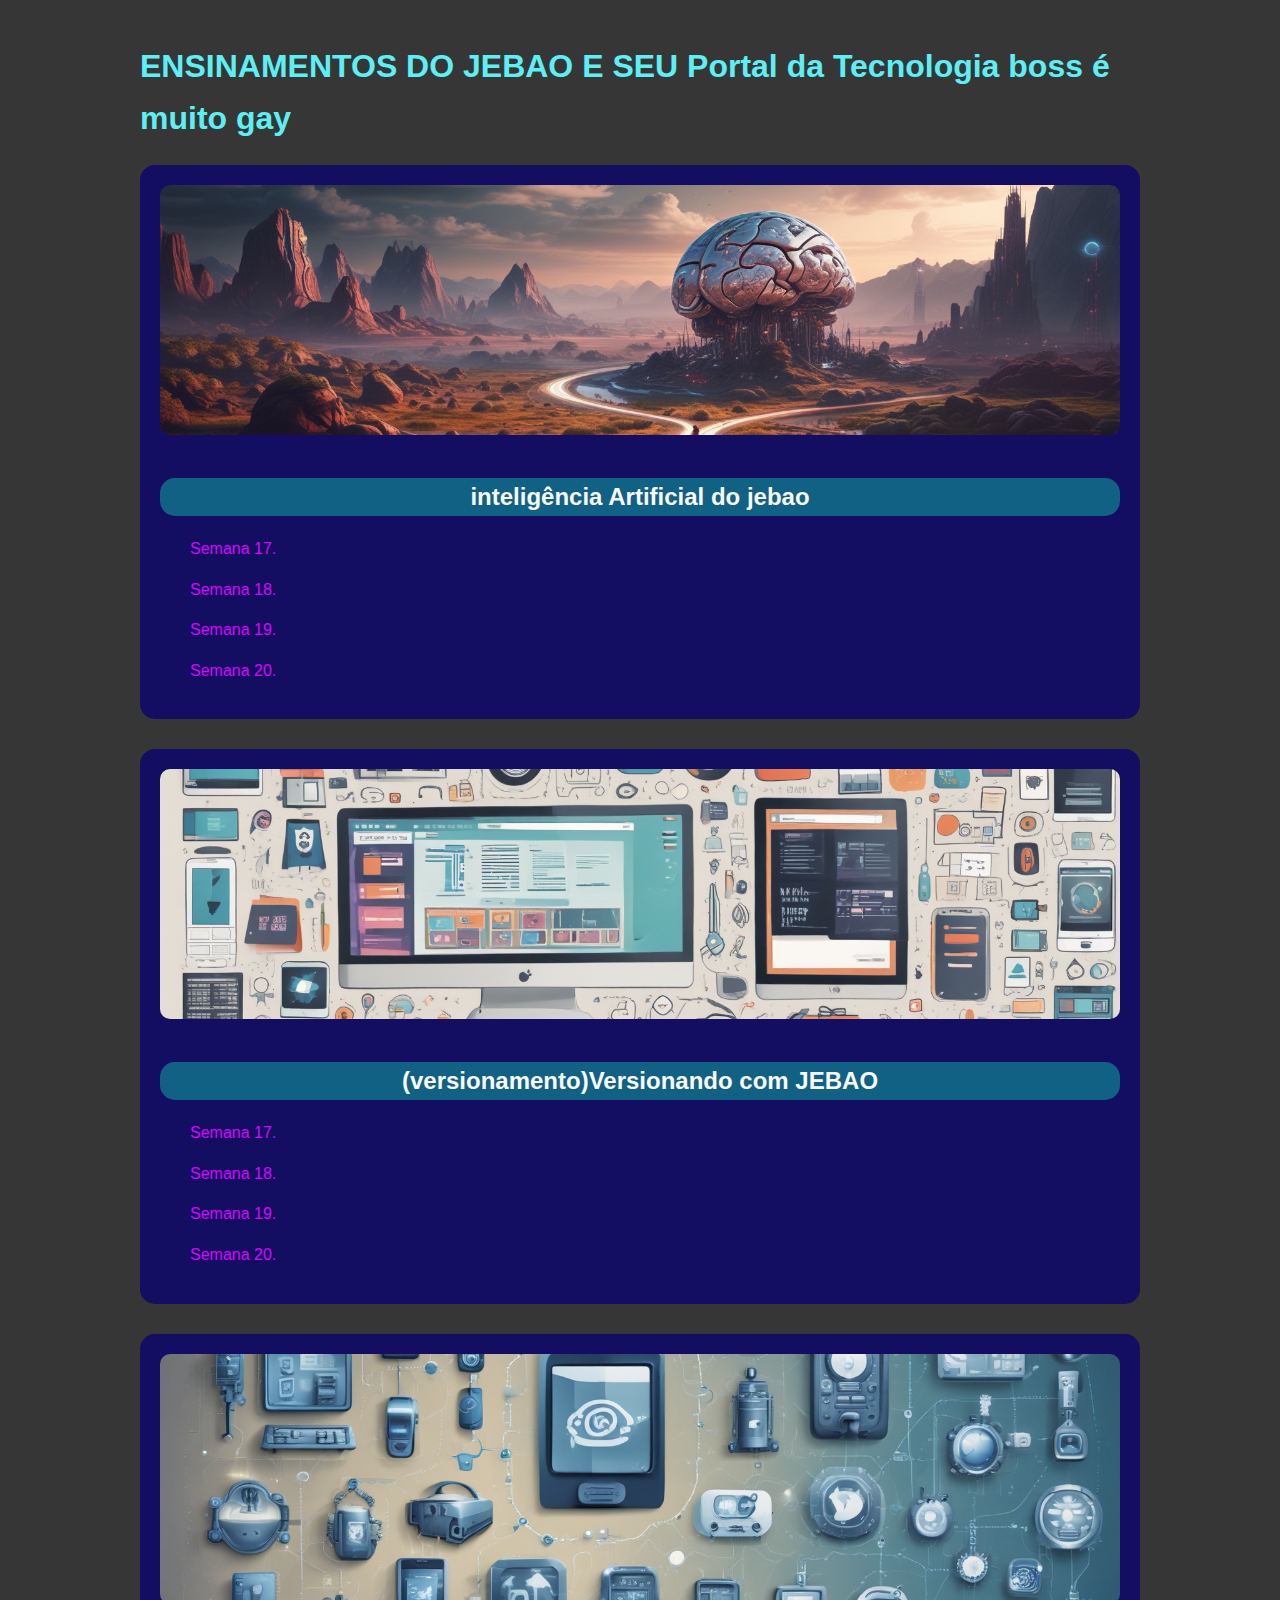
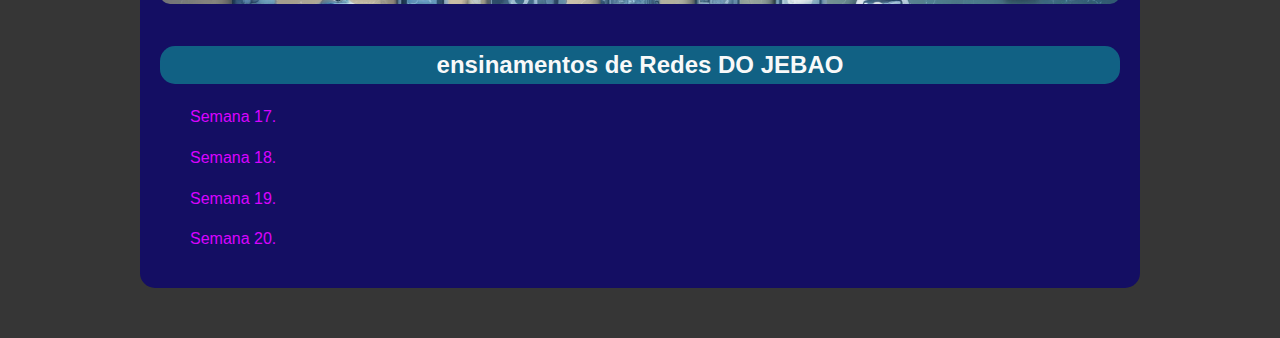
<file: index.html>
<!DOCTYPE html>
<html lang="pt-br">
<head>
    <meta charset="UTF-8">
    <meta name="viewport" content="width=device-width, initial-scale=1.0">
    <link rel="stylesheet" href="style.css">
    <title>Seu Portal da Tecnologia</title>
</head>


<h1> ENSINAMENTOS DO JEBAO E SEU Portal da Tecnologia boss é muito gay</h1>
<div class="lista-topico" style="background-color: rgb(20, 14, 99);">
<img src="./img/inteligência-artificial.png" alt="" class="imagem-topico"> 

    <h2>inteligência Artificial do jebao</h2>    
    <ul>     <!--Isto significa que estamos criando uma lista-->
        <li> <!--E isto serve para cada tópico da lista-->
            <a href="./IA/s17.html">
                Semana 17.</a>
        </li>
        <li> 
            <a href="./IA/s18.html">
                Semana 18.</a>
        </li>
        <li> 
            <a href="./IA/s19.html">
                Semana 19.</a>
        </li>
        <li> 
            <a href="./IA/s20.html">
                Semana 20.</a>
        </li>
        
     </ul>
   </div>
<div class="lista-topico" style="background-color: rgb(20, 14, 99);">
    <img src="./img/versionamento.png" alt="" class="imagem-topico">
    <h2> (versionamento)Versionando com JEBAO</h2>
    <ul>     <!--Isto significa que estamos criando uma lista-->
        <li> <!--E is18to serve para cada tópico da lista-->
            <a href="./versionamento/s17.html">
                Semana 17.</a>
        </li>
        <li> 
            <a href="./versionamento/s18.html">
                Semana 18.</a>
        </li>
        <li> 
            <a href="./versionamento/s19.html">
                Semana 19.</a>
        </li>
        <li> 
            <a href="./versionamento/s20.html">
                Semana 20.</a>
        </li>
        
    </ul>
   </div> 

<div class="lista-topico" style="background-color: rgb(20, 14, 99);">
    <img src="./img/redes.png" alt="" class="imagem-topico">
    <h2>ensinamentos de Redes DO JEBAO</h2>
    <ul>     <!--Isto significa que estamos criando uma lista-->
        <li> <!--E isto serve para cada tópico da lista-->
            <a href="./redes/s17.html">
                Semana 17.</a>
        </li>
        <li> 
            <a href="./redes/s18.html">
                Semana 18.</a>
        </li>
        <li> 
            <a href="./redes/s19.html">
                Semana 19.</a>
        </li>
        <li> 
            <a href="./redes/s20.html">
                Semana 20.</a>
        </li>
        
    </ul>
</div>

</body>
</html>
</file>
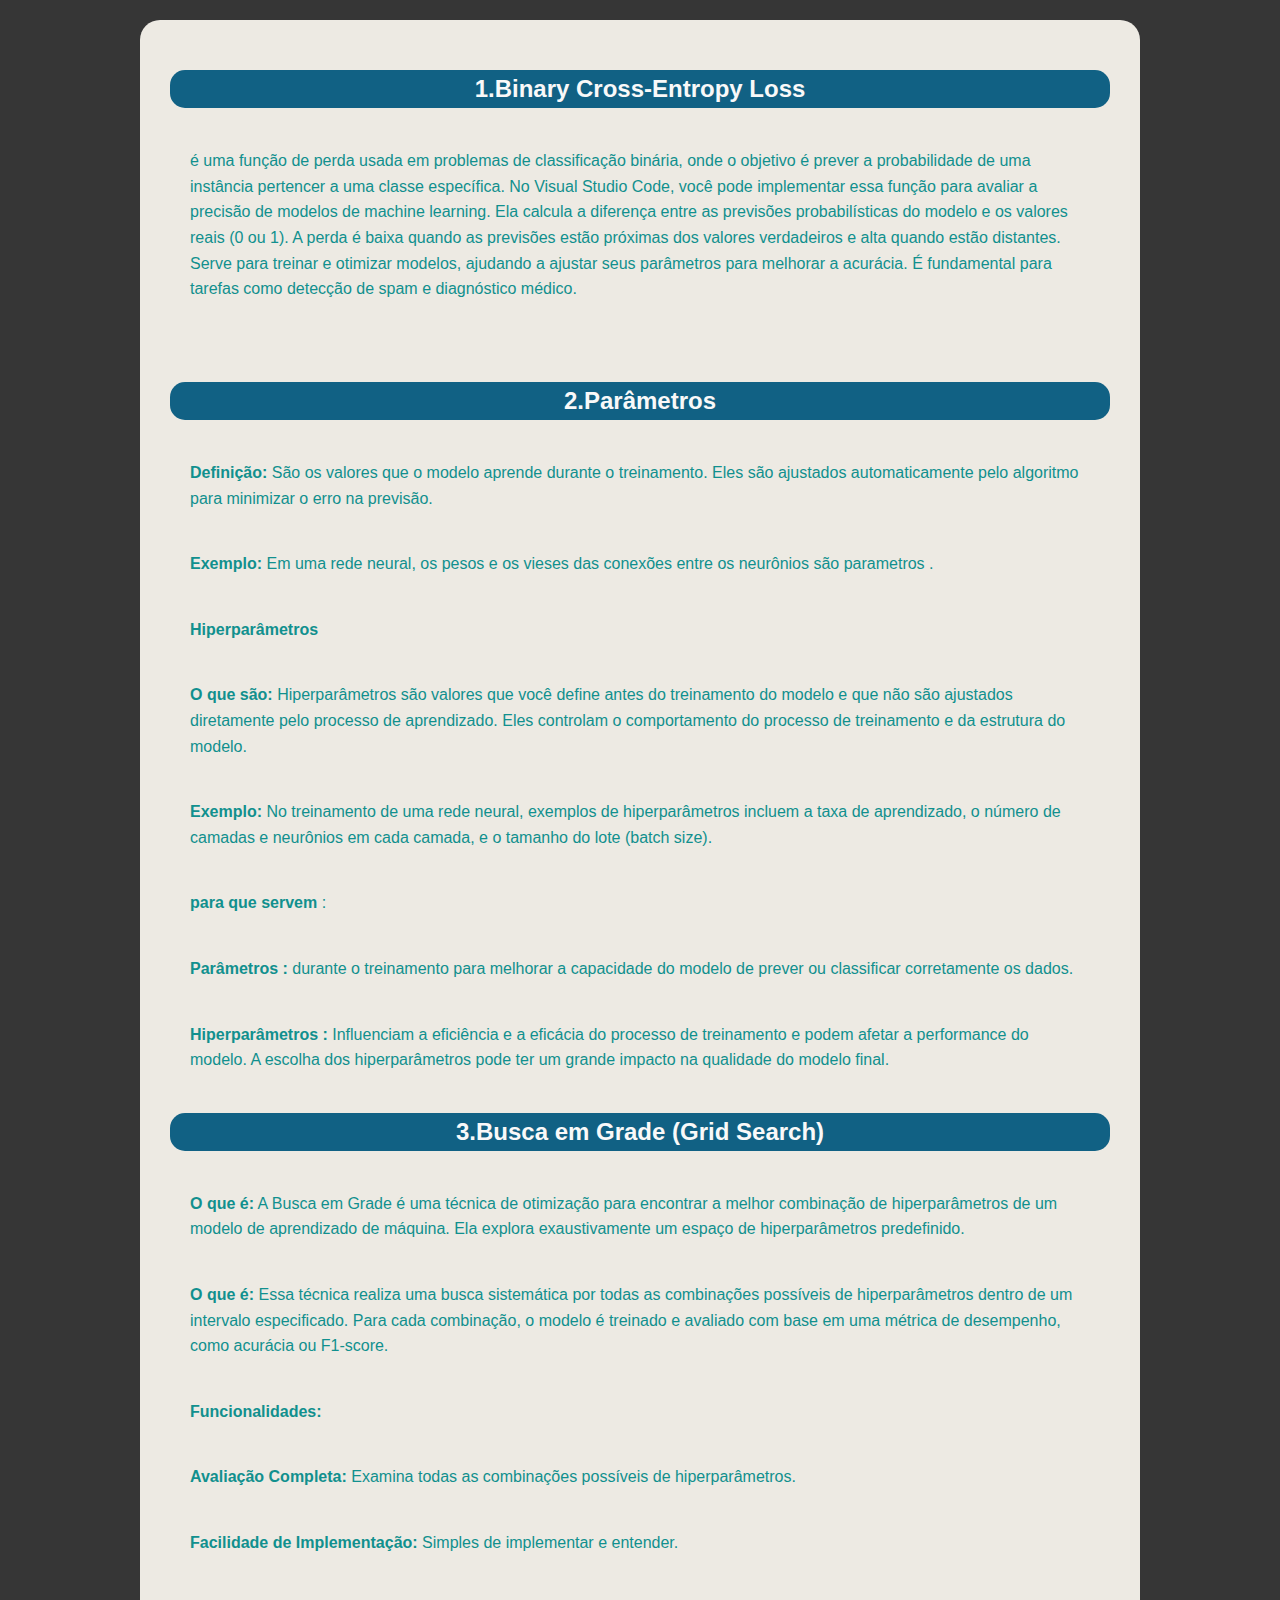
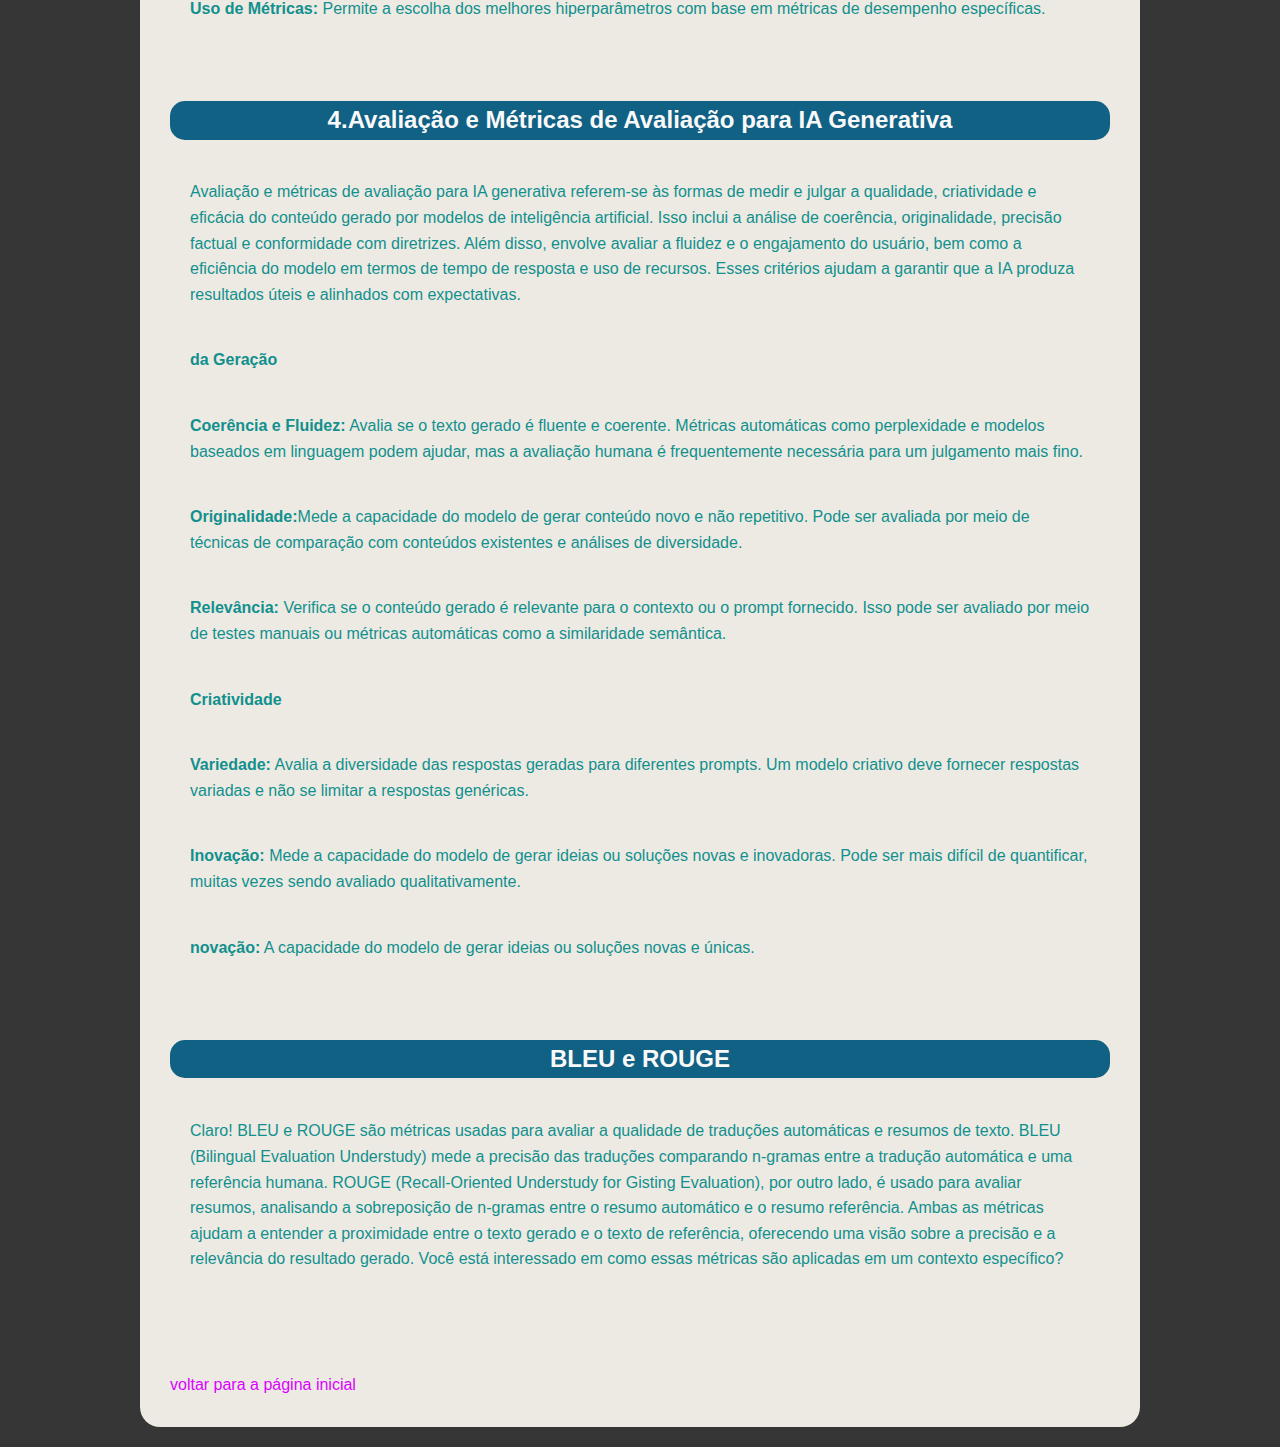
<file: IA/s17.html>
<!DOCTYPE html>
<html lang="pt-br">
<head>
    <meta charset="UTF-8">
    <meta name="viewport" content="width=device-width, initial-scale=1.0">
    <title>Document</title>
    <link rel="stylesheet" href="../style.css">
</head>
<body>
    <div class="conteudo-artigo" style="background-color: #edeae3;">

      <h2>1.Binary Cross-Entropy Loss</h2>
      <p>é uma função de perda usada em problemas de classificação binária, onde o objetivo é prever a probabilidade de uma instância pertencer a uma classe específica. No Visual Studio Code, você pode implementar essa função para avaliar a precisão de modelos de machine learning. Ela calcula a diferença entre as previsões probabilísticas do modelo e os valores reais (0 ou 1). A perda é baixa quando as previsões estão próximas dos valores verdadeiros e alta quando estão distantes. Serve para treinar e otimizar modelos, ajudando a ajustar seus parâmetros para melhorar a acurácia. É fundamental para tarefas como detecção de spam e diagnóstico médico.</p>
      <p></p>

  
        <h2>  2.Parâmetros</h2>

        <p><strong>Definição:</strong> São os valores que o modelo aprende durante o treinamento. Eles são ajustados automaticamente pelo algoritmo para minimizar o erro na previsão.</p>

        <p><strong>Exemplo:</strong> Em uma rede neural, os pesos e os vieses das conexões entre os neurônios são parametros .</p>

        <p><strong>Hiperparâmetros</strong></p>

        <P><strong>O que são:</strong> Hiperparâmetros são valores que você define antes do treinamento do modelo e que não são ajustados diretamente pelo processo de aprendizado. Eles controlam o comportamento do processo de treinamento e da estrutura do modelo.</P>

        <p><strong>Exemplo:</strong> No treinamento de uma rede neural, exemplos de hiperparâmetros incluem a taxa de aprendizado, o número de camadas e neurônios em cada camada, e o tamanho do lote (batch size).</p>

        <p><strong>para que servem</strong> :</p>


        <p><strong>Parâmetros : </strong> durante o treinamento para melhorar a capacidade do modelo de prever ou classificar corretamente os dados.</p>

        <p><strong>Hiperparâmetros :</strong> Influenciam a eficiência e a eficácia do processo de treinamento e podem afetar a performance do modelo. A escolha dos hiperparâmetros pode ter um grande impacto na qualidade do modelo final.</p>


  
        <h2>3.Busca em Grade (Grid Search)</h2>

        <p><strong>O que é:</strong>  A Busca em Grade é uma técnica de otimização para encontrar a melhor combinação de hiperparâmetros de um modelo de aprendizado de máquina. Ela explora exaustivamente um espaço de hiperparâmetros predefinido.</p>

        <p><strong>O que é:</strong> Essa técnica realiza uma busca sistemática por todas as combinações possíveis de hiperparâmetros dentro de um intervalo especificado. Para cada combinação, o modelo é treinado e avaliado com base em uma métrica de desempenho, como acurácia ou F1-score.</p>

        <p><strong>Funcionalidades:</strong></p>

        <p><strong>Avaliação Completa:</strong> Examina todas as combinações possíveis de hiperparâmetros.</p>

        <p><strong>Facilidade de Implementação:</strong> Simples de implementar e entender.</p>

        <p><strong>Uso de Métricas:</strong> Permite a escolha dos melhores hiperparâmetros com base em métricas de desempenho específicas.</p>
        <p></p>
  
        <h2>4.Avaliação e Métricas de Avaliação para IA Generativa</h2>

        <p>Avaliação e métricas de avaliação para IA generativa referem-se às formas de medir e julgar a qualidade, criatividade e eficácia do conteúdo gerado por modelos de inteligência artificial. Isso inclui a análise de coerência, originalidade, precisão factual e conformidade com diretrizes. Além disso, envolve avaliar a fluidez e o engajamento do usuário, bem como a eficiência do modelo em termos de tempo de resposta e uso de recursos. Esses critérios ajudam a garantir que a IA produza resultados úteis e alinhados com expectativas.</p>

        <p><strong> da Geração</strong></p>

        <p><strong>Coerência e Fluidez:</strong> Avalia se o texto gerado é fluente e coerente. Métricas automáticas como perplexidade e modelos baseados em linguagem podem ajudar, mas a avaliação humana é frequentemente necessária para um julgamento mais fino.</p>

        <p><strong>Originalidade:</strong>Mede a capacidade do modelo de gerar conteúdo novo e não repetitivo. Pode ser avaliada por meio de técnicas de comparação com conteúdos existentes e análises de diversidade.</p>

        <p><strong>Relevância:</strong> Verifica se o conteúdo gerado é relevante para o contexto ou o prompt fornecido. Isso pode ser avaliado por meio de testes manuais ou métricas automáticas como a similaridade semântica.</p>
        
        <p><strong>Criatividade</strong></p>

        <p> <strong>Variedade:</strong> Avalia a diversidade das respostas geradas para diferentes prompts. Um modelo criativo deve fornecer respostas variadas e não se limitar a respostas genéricas.</p>

        <p><strong>Inovação:</strong> Mede a capacidade do modelo de gerar ideias ou soluções novas e inovadoras. Pode ser mais difícil de quantificar, muitas vezes sendo avaliado qualitativamente.</p>

        <p><strong>novação:</strong> A capacidade do modelo de gerar ideias ou soluções novas e únicas.</p>
        <p></p>


         <h2> BLEU e ROUGE</h2>

        <p>Claro! BLEU e ROUGE são métricas usadas para avaliar a qualidade de traduções automáticas e resumos de texto. BLEU (Bilingual Evaluation Understudy) mede a precisão das traduções comparando n-gramas entre a tradução automática e uma referência humana. ROUGE (Recall-Oriented Understudy for Gisting Evaluation), por outro lado, é usado para avaliar resumos, analisando a sobreposição de n-gramas entre o resumo automático e o resumo referência. Ambas as métricas ajudam a entender a proximidade entre o texto gerado e o texto de referência, oferecendo uma visão sobre a precisão e a relevância do resultado gerado. Você está interessado em como essas métricas são aplicadas em um contexto específico?</p>

        <p></p>

        <p></p>  
        
          
        
<a href="../index.html">voltar para a página inicial</a>

</div>

</body>
</html>
</file>
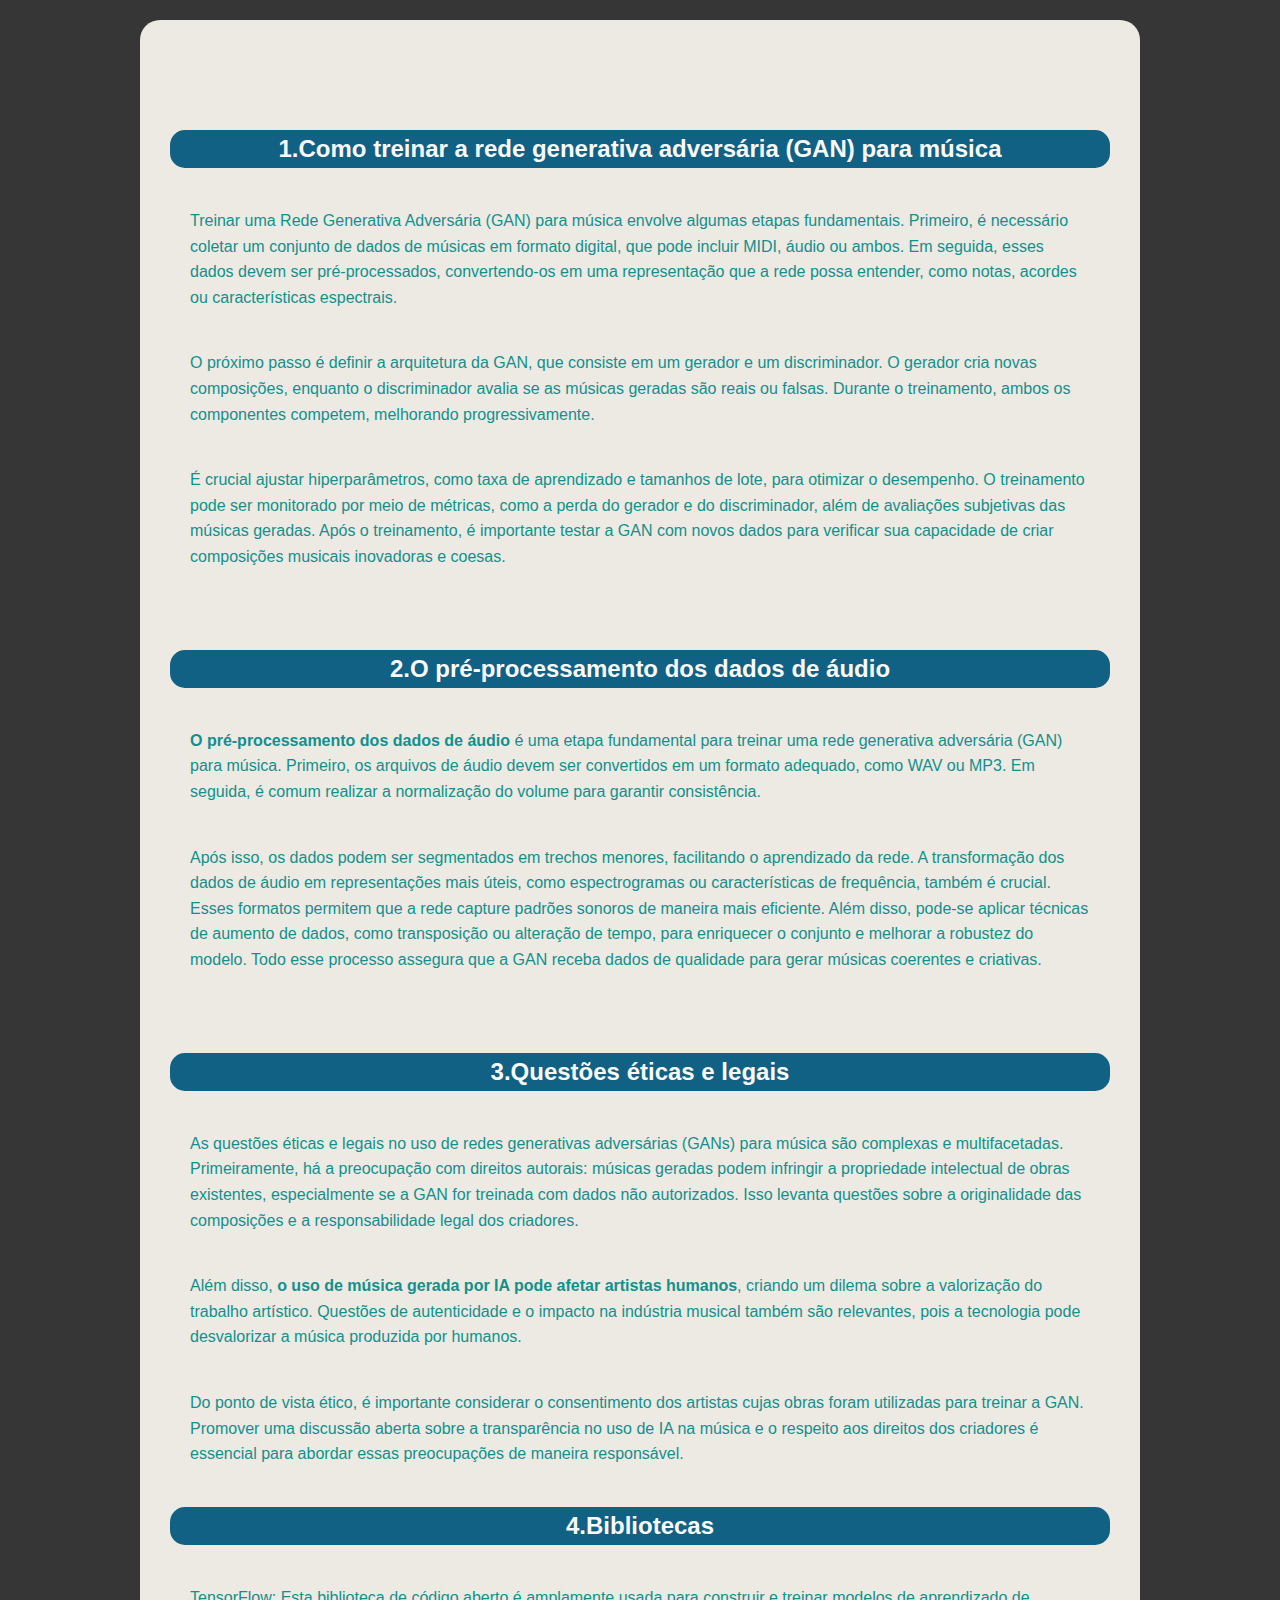
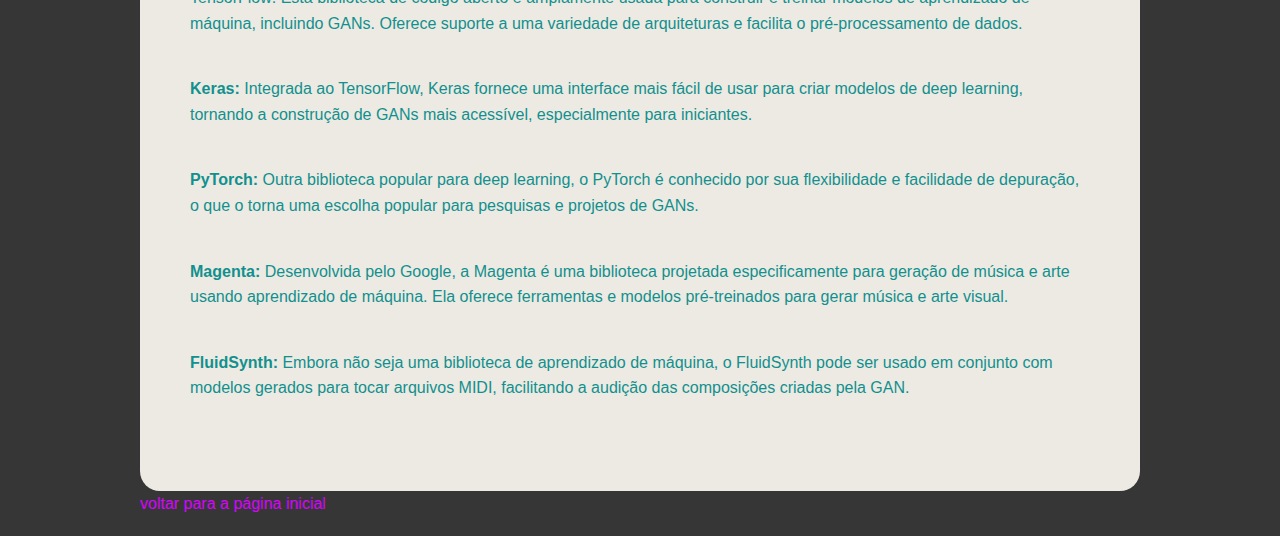
<file: IA/s18.html>
<!DOCTYPE html>
<html lang="pt-br">
<head>
    <meta charset="UTF-8">
    <meta name="viewport" content="width=device-width, initial-scale=1.0">
<link rel="stylesheet" href="../style.css">
    <title>Document</title>
</head>
<body>
    <div class="conteudo-artigo" style="background-color: #edeae3;">
      <h2></h2>
      <p></p>

      <h2>1.Como treinar a rede generativa adversária (GAN) para música</h2>
      <p>Treinar uma Rede Generativa Adversária (GAN) para música envolve algumas etapas fundamentais. Primeiro, é necessário coletar um conjunto de dados de músicas em formato digital, que pode incluir MIDI, áudio ou ambos. Em seguida, esses dados devem ser pré-processados, convertendo-os em uma representação que a rede possa entender, como notas, acordes ou características espectrais.</p>
      <p>O próximo passo é definir a arquitetura da GAN, que consiste em um gerador e um discriminador. O gerador cria novas composições, enquanto o discriminador avalia se as músicas geradas são reais ou falsas. Durante o treinamento, ambos os componentes competem, melhorando progressivamente.</p>
      <p>É crucial ajustar hiperparâmetros, como taxa de aprendizado e tamanhos de lote, para otimizar o desempenho. O treinamento pode ser monitorado por meio de métricas, como a perda do gerador e do discriminador, além de avaliações subjetivas das músicas geradas. Após o treinamento, é importante testar a GAN com novos dados para verificar sua capacidade de criar composições musicais inovadoras e coesas.

      <p></p>

      <h2>2.O pré-processamento dos dados de áudio</h2>
      <p><strong>O pré-processamento dos dados de áudio</strong> é uma etapa fundamental para treinar uma rede generativa adversária (GAN) para música. Primeiro, os arquivos de áudio devem ser convertidos em um formato adequado, como WAV ou MP3. Em seguida, é comum realizar a normalização do volume para garantir consistência.</p>
      <p>Após isso, os dados podem ser segmentados em trechos menores, facilitando o aprendizado da rede. A transformação dos dados de áudio em representações mais úteis, como espectrogramas ou características de frequência, também é crucial. Esses formatos permitem que a rede capture padrões sonoros de maneira mais eficiente. Além disso, pode-se aplicar técnicas de aumento de dados, como transposição ou alteração de tempo, para enriquecer o conjunto e melhorar a robustez do modelo. Todo esse processo assegura que a GAN receba dados de qualidade para gerar músicas coerentes e criativas.</p>
      <p></p>
      <h2>3.Questões éticas e legais</h2>
      <p>As questões éticas e legais no uso de redes generativas adversárias (GANs) para música são complexas e multifacetadas. Primeiramente, há a preocupação com direitos autorais: músicas geradas podem infringir a propriedade intelectual de obras existentes, especialmente se a GAN for treinada com dados não autorizados. Isso levanta questões sobre a originalidade das composições e a responsabilidade legal dos criadores.</p>
      <p>Além disso, <strong>o uso de música gerada por IA pode afetar artistas humanos</strong>, criando um dilema sobre a valorização do trabalho artístico. Questões de autenticidade e o impacto na indústria musical também são relevantes, pois a tecnologia pode desvalorizar a música produzida por humanos.</p>
      <p>Do ponto de vista ético, é importante considerar o consentimento dos artistas cujas obras foram utilizadas para treinar a GAN. Promover uma discussão aberta sobre a transparência no uso de IA na música e o respeito aos direitos dos criadores é essencial para abordar essas preocupações de maneira responsável.</p>

      <h2>4.Bibliotecas</h2>
      <p>TensorFlow: Esta biblioteca de código aberto é amplamente usada para construir e treinar modelos de aprendizado de máquina, incluindo GANs. Oferece suporte a uma variedade de arquiteturas e facilita o pré-processamento de dados.</p>

      <p><strong>Keras: </strong>Integrada ao TensorFlow, Keras fornece uma interface mais fácil de usar para criar modelos de deep learning, tornando a construção de GANs mais acessível, especialmente para iniciantes.</p>

      <p><strong>PyTorch:</strong> Outra biblioteca popular para deep learning, o PyTorch é conhecido por sua flexibilidade e facilidade de depuração, o que o torna uma escolha popular para pesquisas e projetos de GANs.</p>

      <p><strong>Magenta:</strong> Desenvolvida pelo Google, a Magenta é uma biblioteca projetada especificamente para geração de música e arte usando aprendizado de máquina. Ela oferece ferramentas e modelos pré-treinados para gerar música e arte visual.</p>

      <p><strong>FluidSynth:</strong> Embora não seja uma biblioteca de aprendizado de máquina, o FluidSynth pode ser usado em conjunto com modelos gerados para tocar arquivos MIDI, facilitando a audição das composições criadas pela GAN.</p>

      <p></p>
      </div>
      
<a href="../index.html">voltar para a página inicial</a>



</body>
</html>
</file>
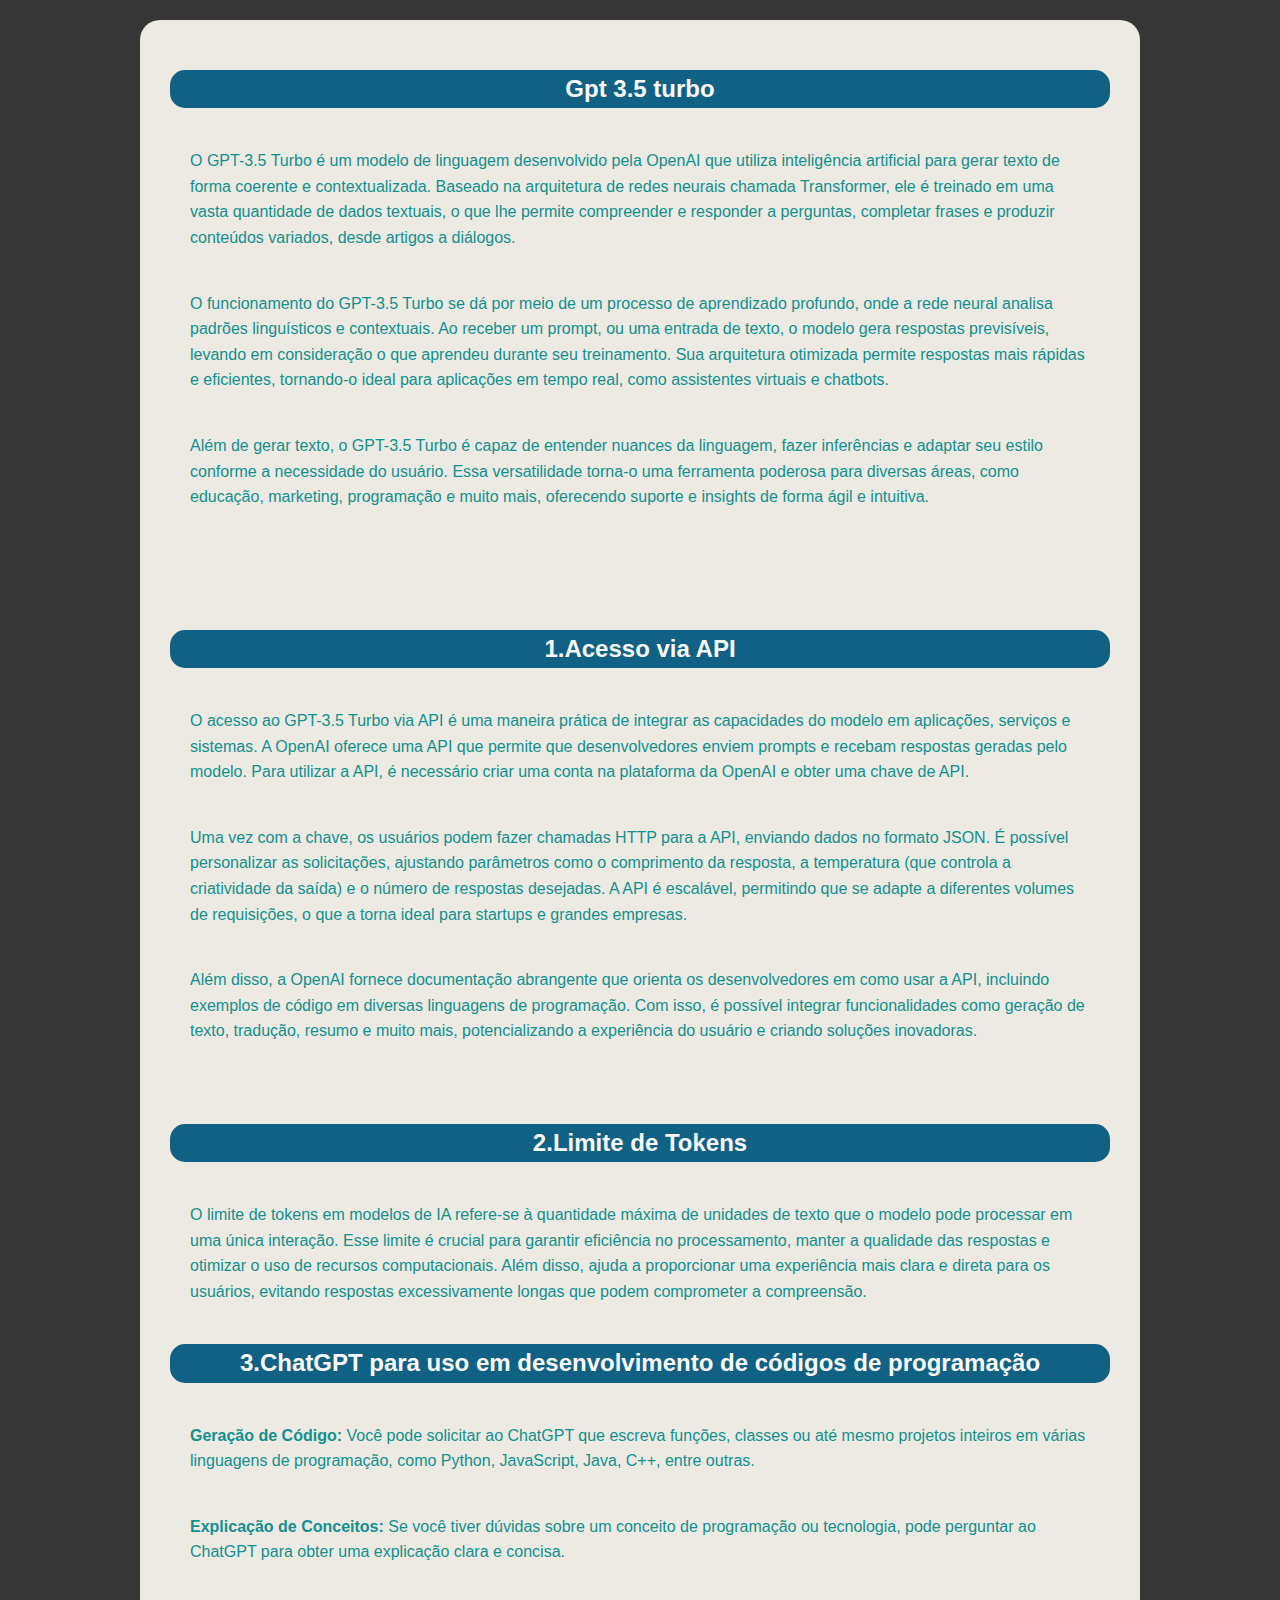
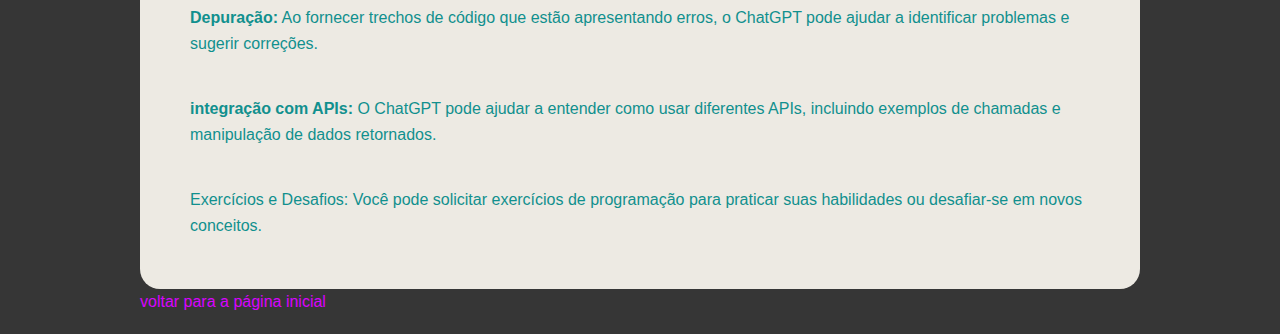
<file: IA/s19.html>
<!DOCTYPE html>
<html lang="pt-br">
<head>
    <meta charset="UTF-8">
    <meta name="viewport" content="width=device-width, initial-scale=1.0">
    <link rel="stylesheet" href="../style.css">    
    <title>Document</title>
</head>
<body>
    <div class="conteudo-artigo" style="background-color: #edeae3;">
      <h2>Gpt 3.5 turbo</h2>
      <p>
        O GPT-3.5 Turbo é um modelo de linguagem desenvolvido pela OpenAI que utiliza inteligência artificial para gerar texto de forma coerente e contextualizada. Baseado na arquitetura de redes neurais chamada Transformer, ele é treinado em uma vasta quantidade de dados textuais, o que lhe permite compreender e responder a perguntas, completar frases e produzir conteúdos variados, desde artigos a diálogos.</p>
      <p>O funcionamento do GPT-3.5 Turbo se dá por meio de um processo de aprendizado profundo, onde a rede neural analisa padrões linguísticos e contextuais. Ao receber um prompt, ou uma entrada de texto, o modelo gera respostas previsíveis, levando em consideração o que aprendeu durante seu treinamento. Sua arquitetura otimizada permite respostas mais rápidas e eficientes, tornando-o ideal para aplicações em tempo real, como assistentes virtuais e chatbots.</p>
      <p>Além de gerar texto, o GPT-3.5 Turbo é capaz de entender nuances da linguagem, fazer inferências e adaptar seu estilo conforme a necessidade do usuário. Essa versatilidade torna-o uma ferramenta poderosa para diversas áreas, como educação, marketing, programação e muito mais, oferecendo suporte e insights de forma ágil e intuitiva.</p>
      <p></p>
      <p></p>

      <h2>1.Acesso via API</h2>
      
      <p>O acesso ao GPT-3.5 Turbo via API é uma maneira prática de integrar as capacidades do modelo em aplicações, serviços e sistemas. A OpenAI oferece uma API que permite que desenvolvedores enviem prompts e recebam respostas geradas pelo modelo. Para utilizar a API, é necessário criar uma conta na plataforma da OpenAI e obter uma chave de API.</p>
      <p>Uma vez com a chave, os usuários podem fazer chamadas HTTP para a API, enviando dados no formato JSON. É possível personalizar as solicitações, ajustando parâmetros como o comprimento da resposta, a temperatura (que controla a criatividade da saída) e o número de respostas desejadas. A API é escalável, permitindo que se adapte a diferentes volumes de requisições, o que a torna ideal para startups e grandes empresas.</p>
      <p>Além disso, a OpenAI fornece documentação abrangente que orienta os desenvolvedores em como usar a API, incluindo exemplos de código em diversas linguagens de programação. Com isso, é possível integrar funcionalidades como geração de texto, tradução, resumo e muito mais, potencializando a experiência do usuário e criando soluções inovadoras.</p>
      <p></p>

      <h2>2.Limite de Tokens</h2>
      <p>O limite de tokens em modelos de IA refere-se à quantidade máxima de unidades de texto que o modelo pode processar em uma única interação. Esse limite é crucial para garantir eficiência no processamento, manter a qualidade das respostas e otimizar o uso de recursos computacionais. Além disso, ajuda a proporcionar uma experiência mais clara e direta para os usuários, evitando respostas excessivamente longas que podem comprometer a compreensão.</p>

      <h2>3.ChatGPT para uso em desenvolvimento de códigos de programação</h2>
      <p><strong>Geração de Código:</strong> Você pode solicitar ao ChatGPT que escreva funções, classes ou até mesmo projetos inteiros em várias linguagens de programação, como Python, JavaScript, Java, C++, entre outras.</p>
      <p><strong>Explicação de Conceitos:</strong> Se você tiver dúvidas sobre um conceito de programação ou tecnologia, pode perguntar ao ChatGPT para obter uma explicação clara e concisa.</p>
      <p><strong>Depuração:</strong> Ao fornecer trechos de código que estão apresentando erros, o ChatGPT pode ajudar a identificar problemas e sugerir correções.

      </p>
      <p><strong>integração com APIs:</strong> O ChatGPT pode ajudar a entender como usar diferentes APIs, incluindo exemplos de chamadas e manipulação de dados retornados.</p>
      <p>Exercícios e Desafios: Você pode solicitar exercícios de programação para praticar suas habilidades ou desafiar-se em novos conceitos.</p>
    

      
        
      </div>
      
<a href="../index.html">voltar para a página inicial</a>



</body>
</html>
</file>
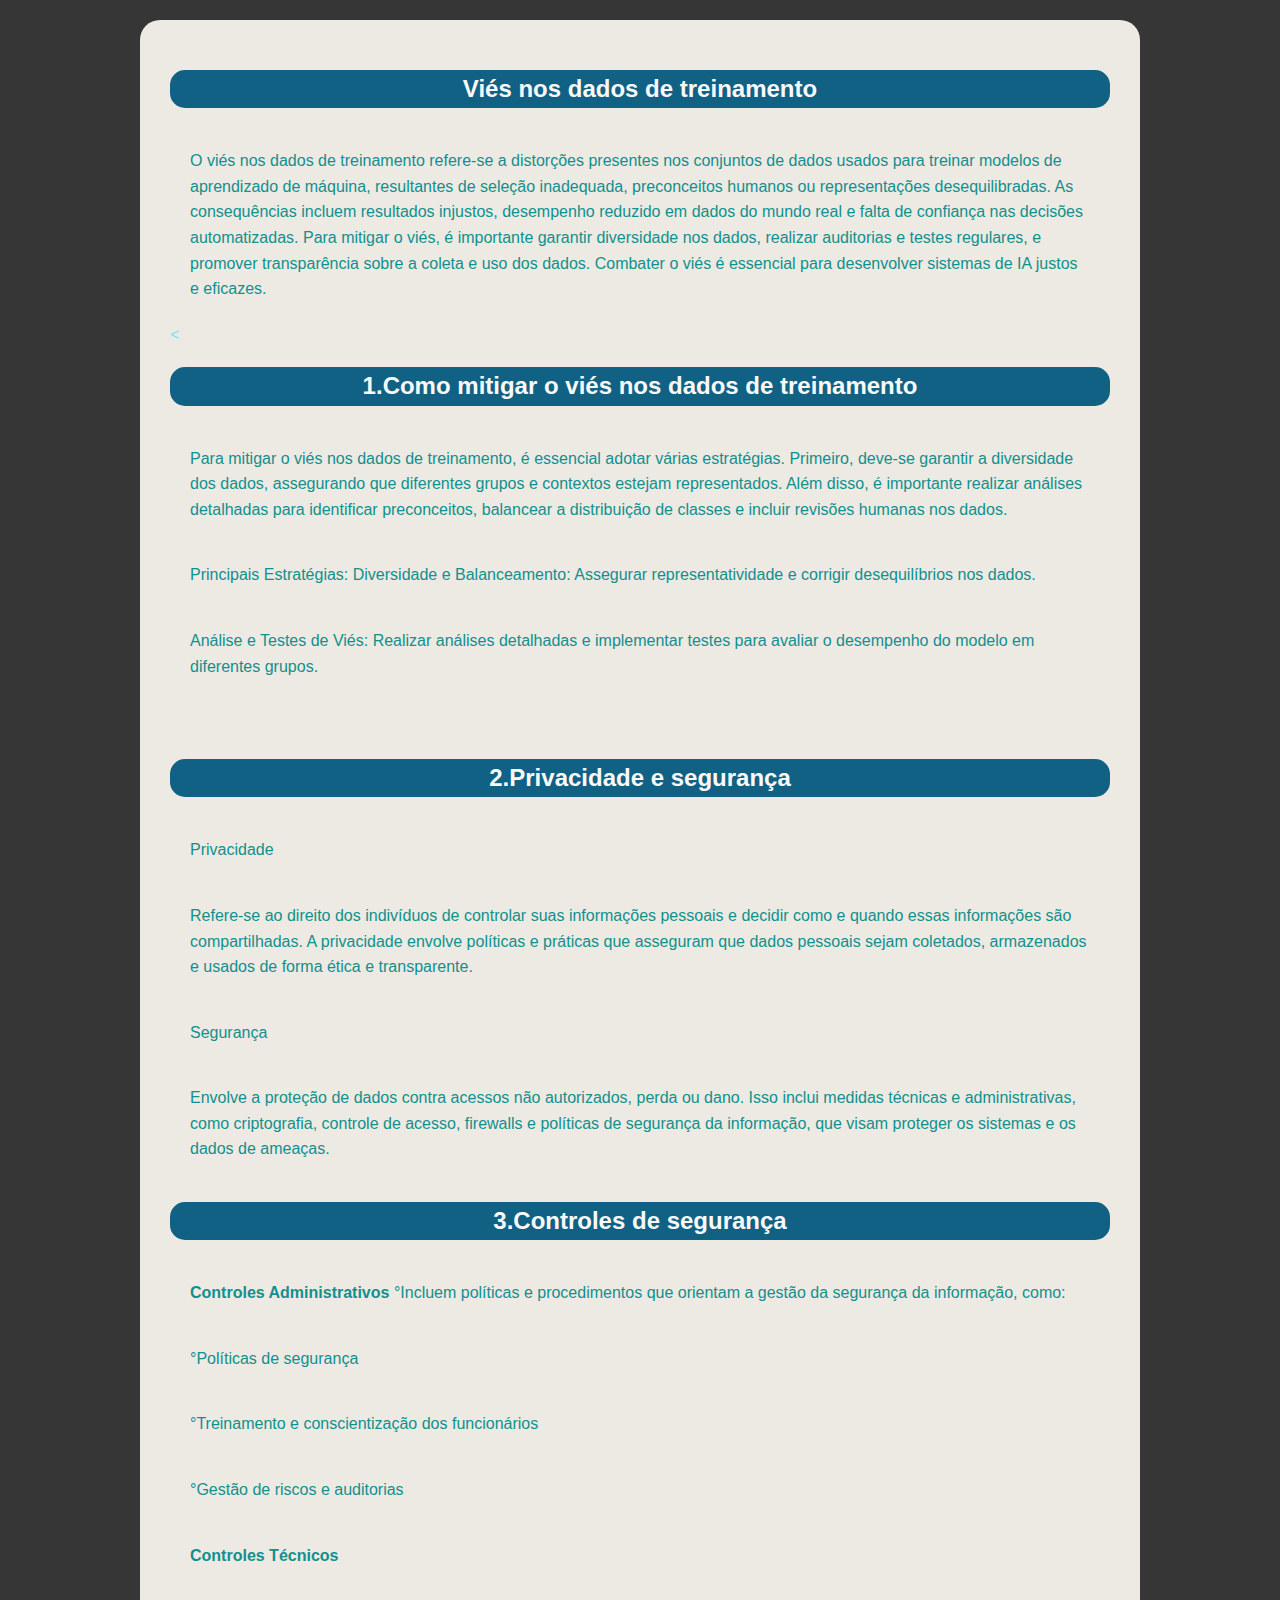
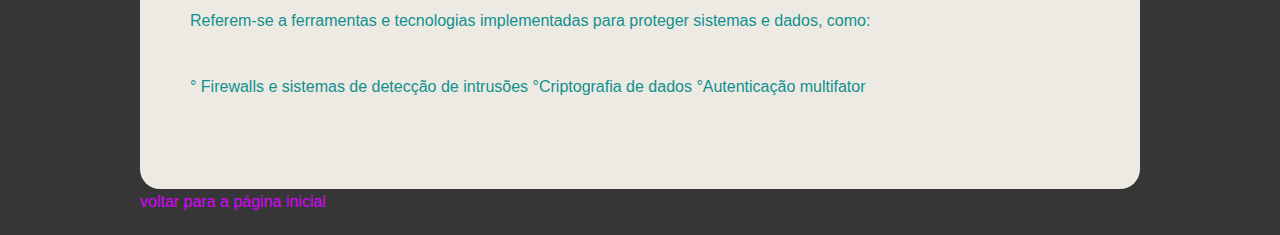
<file: IA/s20.html>
<!DOCTYPE html>
<html lang="pt-br">
<head>
    <meta charset="UTF-8">
    <meta name="viewport" content="width=device-width, initial-scale=1.0">
    <link rel="stylesheet" href="../style.css" >
    
    <title>Document</title>
</head>
<body>
    <div class="conteudo-artigo"style="background-color: #edeae3;">
      <h2>Viés nos dados de treinamento</h2>
      <p>O viés nos dados de treinamento refere-se a distorções presentes nos conjuntos de dados usados para treinar modelos de aprendizado de máquina, resultantes de seleção inadequada, preconceitos humanos ou representações desequilibradas. As consequências incluem resultados injustos, desempenho reduzido em dados do mundo real e falta de confiança nas decisões automatizadas. Para mitigar o viés, é importante garantir diversidade nos dados, realizar auditorias e testes regulares, e promover transparência sobre a coleta e uso dos dados. Combater o viés é essencial para desenvolver sistemas de IA justos e eficazes.</p>
      <

      <h2>1.Como mitigar o viés nos dados de treinamento</h2>
      <p>Para mitigar o viés nos dados de treinamento, é essencial adotar várias estratégias. Primeiro, deve-se garantir a diversidade dos dados, assegurando que diferentes grupos e contextos estejam representados. Além disso, é importante realizar análises detalhadas para identificar preconceitos, balancear a distribuição de classes e incluir revisões humanas nos dados.</p>
      <p>Principais Estratégias:
        Diversidade e Balanceamento: Assegurar representatividade e corrigir desequilíbrios nos dados.</p>
      <p>Análise e Testes de Viés: Realizar análises detalhadas e implementar testes para avaliar o desempenho do modelo em diferentes grupos.</p>
      <p></p>

      <h2>2.Privacidade e segurança</h2>
      <p>Privacidade</p>
      <p>Refere-se ao direito dos indivíduos de controlar suas informações pessoais e decidir como e quando essas informações são compartilhadas. A privacidade envolve políticas e práticas que asseguram que dados pessoais sejam coletados, armazenados e usados de forma ética e transparente.</p>
      <p>Segurança</p>
      <p>Envolve a proteção de dados contra acessos não autorizados, perda ou dano. Isso inclui medidas técnicas e administrativas, como criptografia, controle de acesso, firewalls e políticas de segurança da informação, que visam proteger os sistemas e os dados de ameaças.</p>

      <h2>3.Controles de segurança</h2>

      <p><strong>Controles Administrativos</strong>
°Incluem políticas e procedimentos que orientam a gestão da segurança da informação, como:</p>

      <p>°Políticas de segurança</p>

      <p>°Treinamento e conscientização dos funcionários</p>

      <p>°Gestão de riscos e auditorias</p>

      <p><strong>Controles Técnicos</strong></p>

      <p>Referem-se a ferramentas e tecnologias implementadas para proteger sistemas e dados, como:</p>

      <p>° Firewalls e sistemas de detecção de intrusões
        °Criptografia de dados
        °Autenticação multifator</p>

      <p></p>

     
        
      </div>
      
<a href="../index.html">voltar para a página inicial</a>



</body>
</html>
</file>
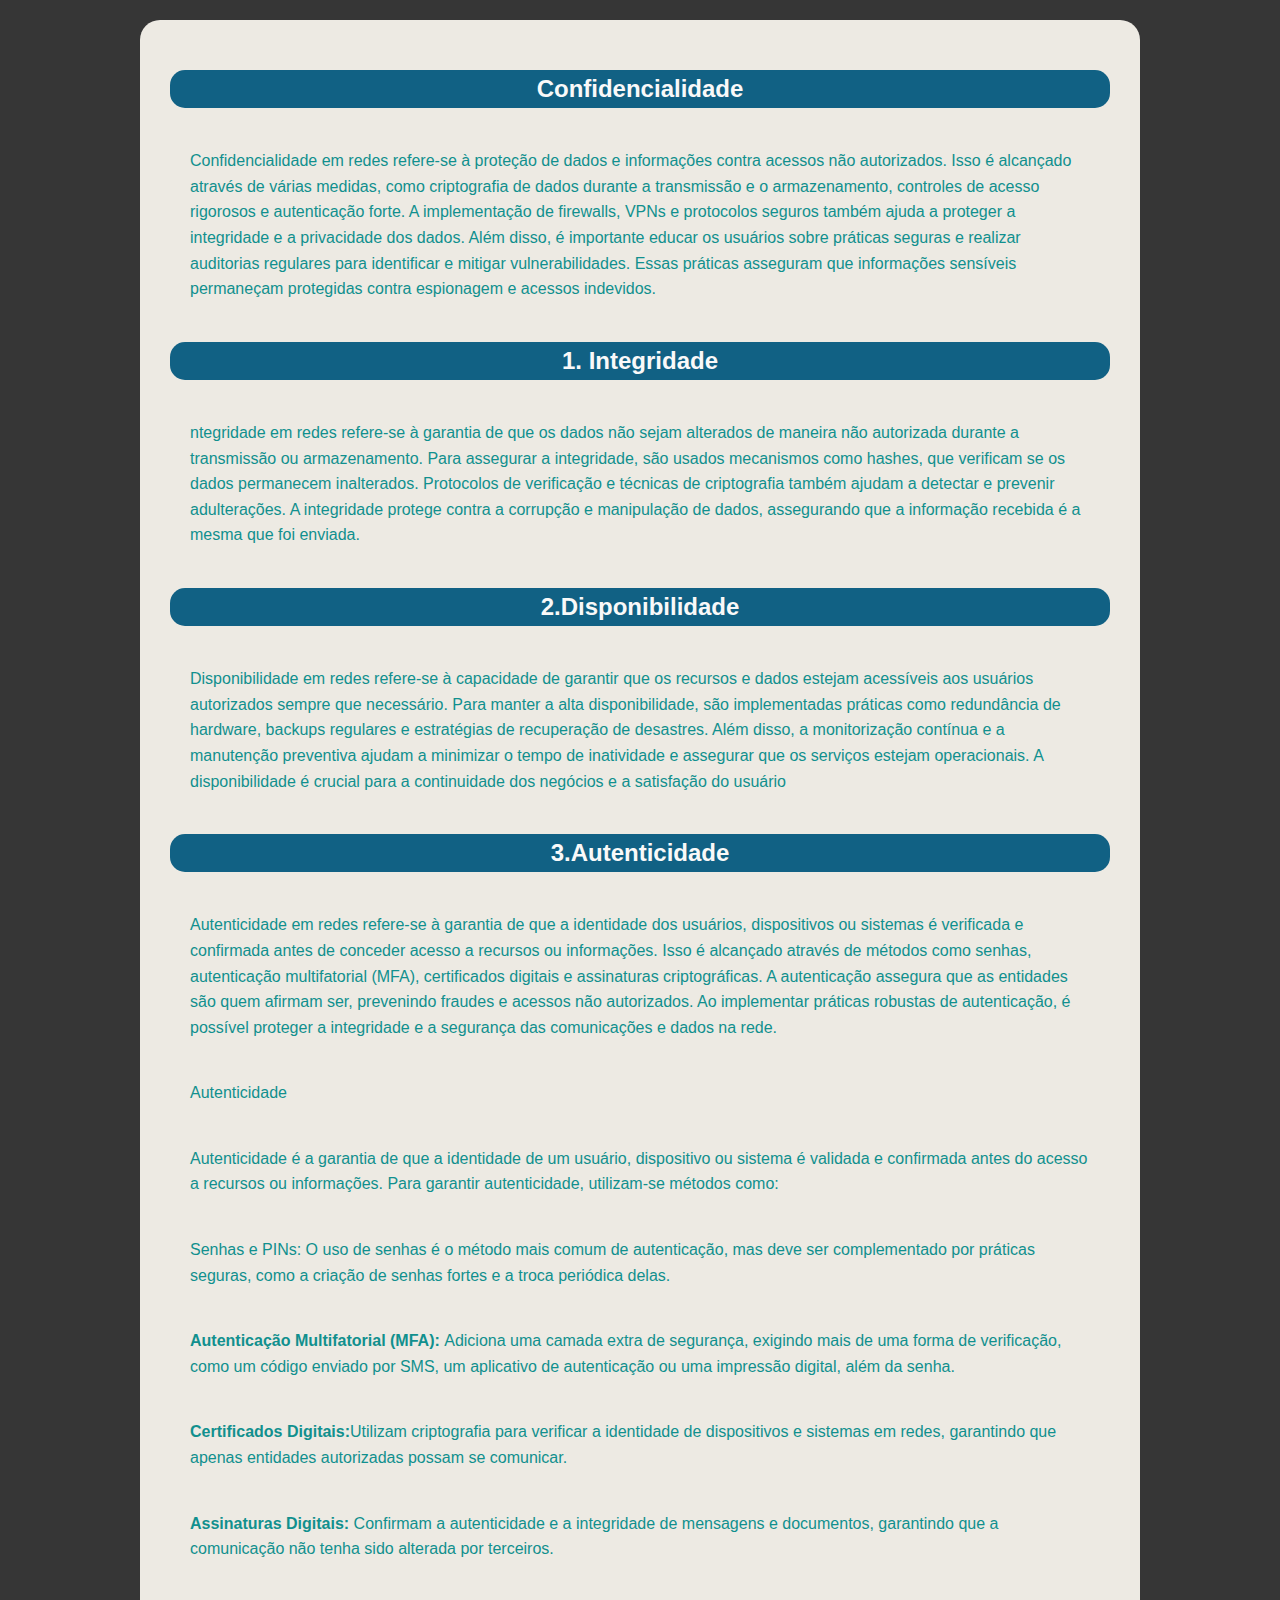
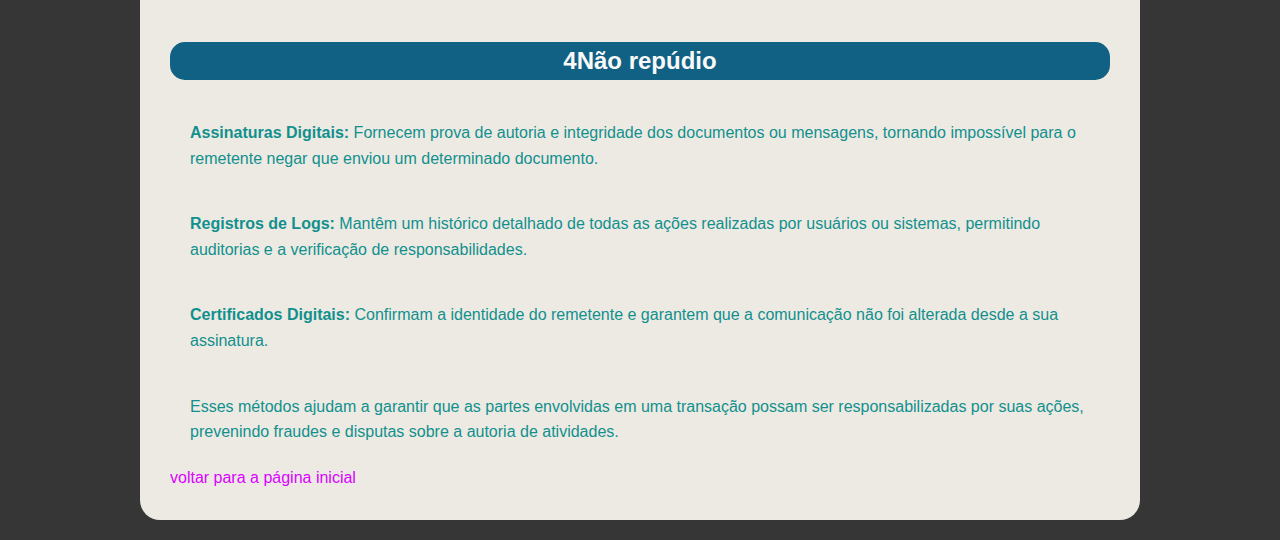
<file: redes/s17.html>
<!DOCTYPE html>
<html lang="pt-br">
<head>
    <meta charset="UTF-8">
    <meta name="viewport" content="width=device-width, initial-scale=1.0">
    <link rel="stylesheet" href="../style.css" >
    <title>Document</title>
</head>
<body>
    <div class="conteudo-artigo" style="background-color: #edeae3;">
      <h2>Confidencialidade</h2>

      <p>Confidencialidade em redes refere-se à proteção de dados e informações contra acessos não autorizados. Isso é alcançado através de várias medidas, como criptografia de dados durante a transmissão e o armazenamento, controles de acesso rigorosos e autenticação forte. A implementação de firewalls, VPNs e protocolos seguros também ajuda a proteger a integridade e a privacidade dos dados. Além disso, é importante educar os usuários sobre práticas seguras e realizar auditorias regulares para identificar e mitigar vulnerabilidades. Essas práticas asseguram que informações sensíveis permaneçam protegidas contra espionagem e acessos indevidos.</p>

      <h2>1. Integridade</h2>
      <p>ntegridade em redes refere-se à garantia de que os dados não sejam alterados de maneira não autorizada durante a transmissão ou armazenamento. Para assegurar a integridade, são usados mecanismos como hashes, que verificam se os dados permanecem inalterados. Protocolos de verificação e técnicas de criptografia também ajudam a detectar e prevenir adulterações. A integridade protege contra a corrupção e manipulação de dados, assegurando que a informação recebida é a mesma que foi enviada.</p>

      <h2>2.Disponibilidade </h2>
      <p>Disponibilidade em redes refere-se à capacidade de garantir que os recursos e dados estejam acessíveis aos usuários autorizados sempre que necessário. Para manter a alta disponibilidade, são implementadas práticas como redundância de hardware, backups regulares e estratégias de recuperação de desastres. Além disso, a monitorização contínua e a manutenção preventiva ajudam a minimizar o tempo de inatividade e assegurar que os serviços estejam operacionais. A disponibilidade é crucial para a continuidade dos negócios e a satisfação do usuário</p>

      <h2>3.Autenticidade </h2>
      <p>Autenticidade em redes refere-se à garantia de que a identidade dos usuários, dispositivos ou sistemas é verificada e confirmada antes de conceder acesso a recursos ou informações. Isso é alcançado através de métodos como senhas, autenticação multifatorial (MFA), certificados digitais e assinaturas criptográficas. A autenticação assegura que as entidades são quem afirmam ser, prevenindo fraudes e acessos não autorizados. Ao implementar práticas robustas de autenticação, é possível proteger a integridade e a segurança das comunicações e dados na rede.</p>
      <p>Autenticidade</p>

      <p>Autenticidade é a garantia de que a identidade de um usuário, dispositivo ou sistema é validada e confirmada antes do acesso a recursos ou informações. Para garantir autenticidade, utilizam-se métodos como:</p>

      <p>Senhas e PINs: O uso de senhas é o método mais comum de autenticação, mas deve ser complementado por práticas seguras, como a criação de senhas fortes e a troca periódica delas.</p>

      <p><strong>Autenticação Multifatorial (MFA): </strong>  Adiciona uma camada extra de segurança, exigindo mais de uma forma de verificação, como um código enviado por SMS, um aplicativo de autenticação ou uma impressão digital, além da senha.</p>

      <p><strong>Certificados Digitais:</strong>Utilizam criptografia para verificar a identidade de dispositivos e sistemas em redes, garantindo que apenas entidades autorizadas possam se comunicar.</p>

      <p><strong>Assinaturas Digitais:</strong> Confirmam a autenticidade e a integridade de mensagens e documentos, garantindo que a comunicação não tenha sido alterada por terceiros.</p>

      <p></p>

      <h2>4Não repúdio </h2>

      <p><strong>Assinaturas Digitais:</strong> Fornecem prova de autoria e integridade dos documentos ou mensagens, tornando impossível para o remetente negar que enviou um determinado documento.</p>

      <p><strong>Registros de Logs:</strong> Mantêm um histórico detalhado de todas as ações realizadas por usuários ou sistemas, permitindo auditorias e a verificação de responsabilidades.

      </p>

      <p><strong>Certificados Digitais:</strong> Confirmam a identidade do remetente e garantem que a comunicação não foi alterada desde a sua assinatura.</p>

      <p>Esses métodos ajudam a garantir que as partes envolvidas em uma transação possam ser responsabilizadas por suas ações, prevenindo fraudes e disputas sobre a autoria de atividades.</p>
        
      
      
<a href="../index.html">voltar para a página inicial</a>




</div>

</body>
</html>
</file>
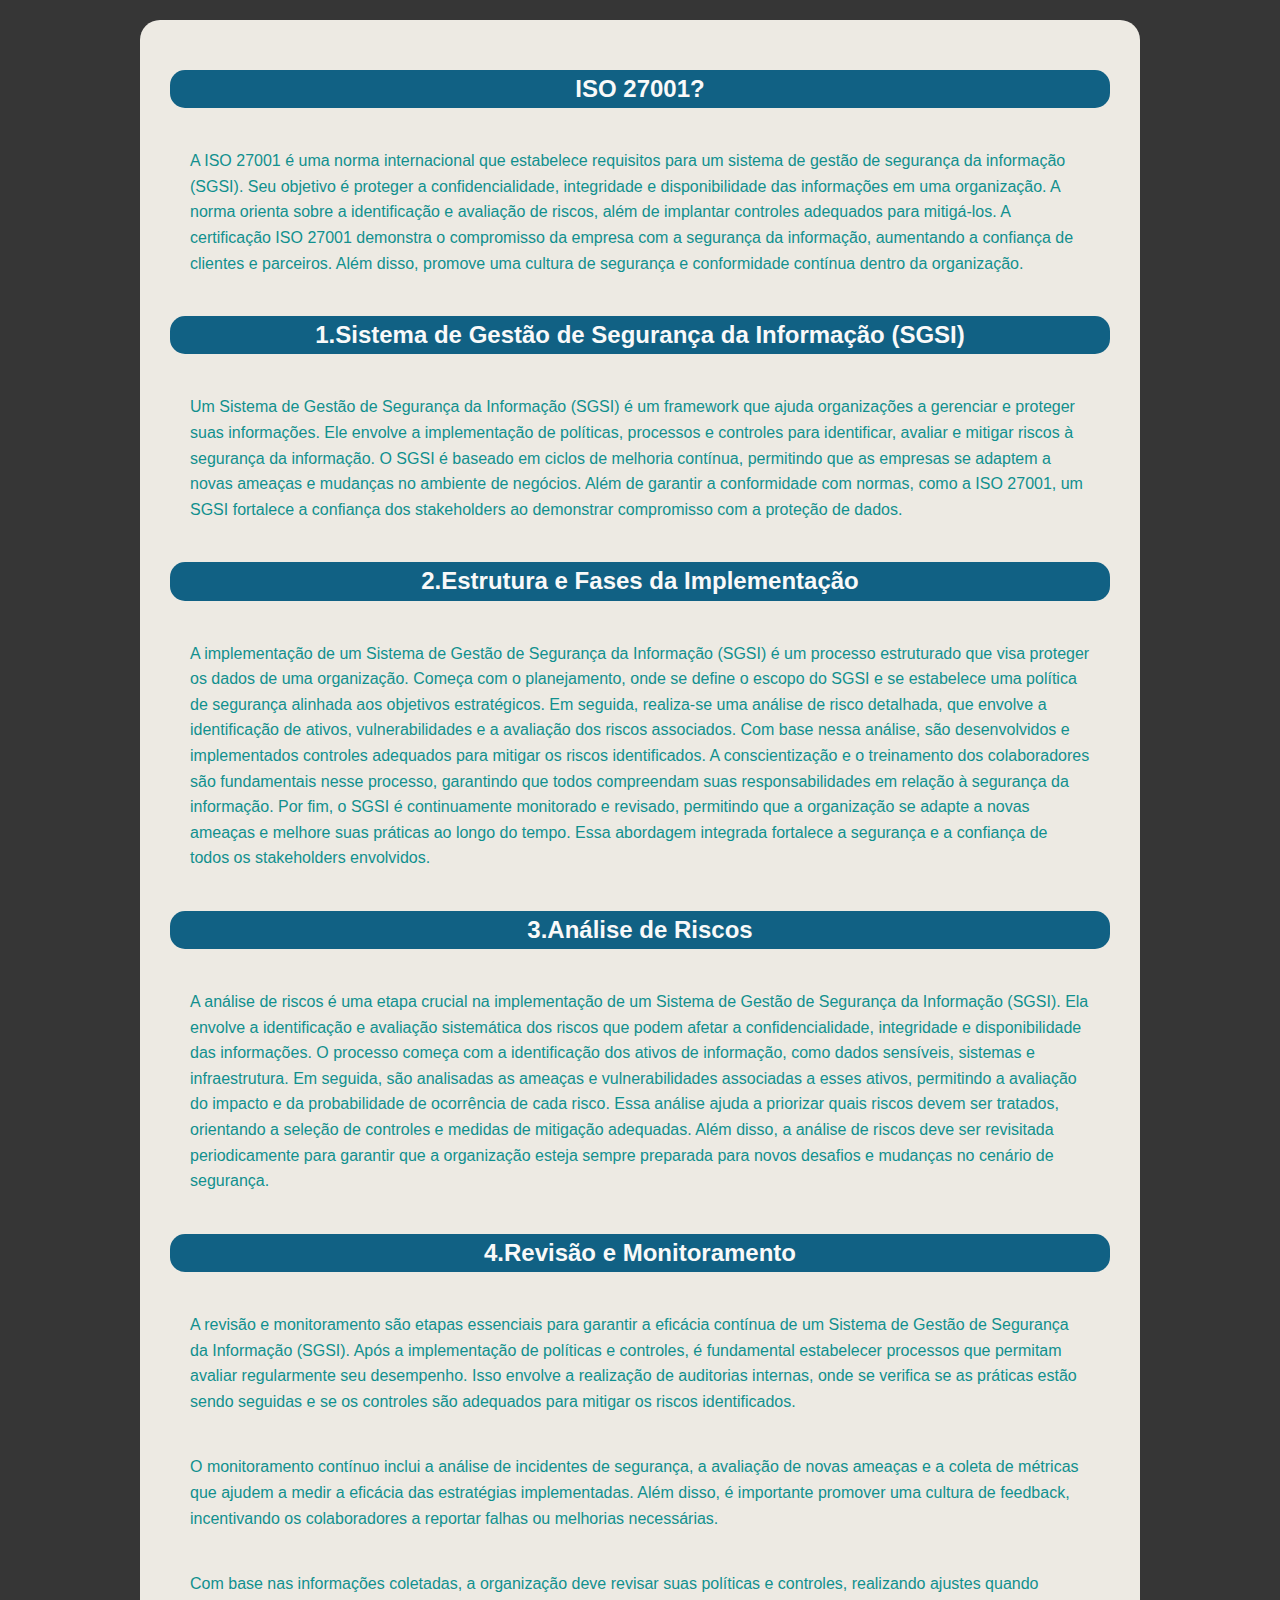
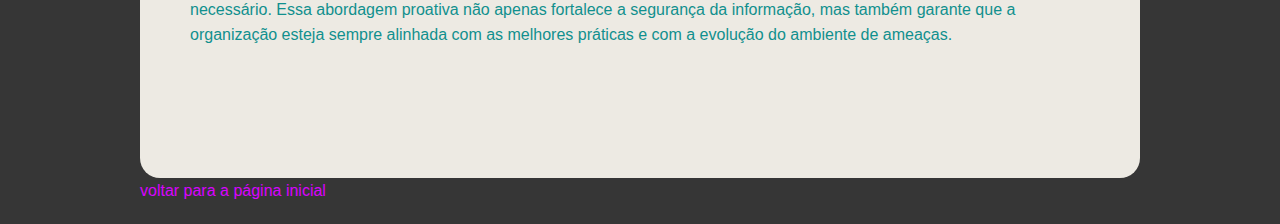
<file: redes/s18.html>
<!DOCTYPE html>
<html lang="pt-br">
<head>
    <meta charset="UTF-8">
    <meta name="viewport" content="width=device-width, initial-scale=1.0">
    <link rel="stylesheet" href="../style.css" >
    <title>Document</title>
</head>
<body>
    <div class="conteudo-artigo" style="background-color: #edeae3;">
      <h2>ISO 27001?</h2>
      <p>A ISO 27001 é uma norma internacional que estabelece requisitos para um sistema de gestão de segurança da informação (SGSI). Seu objetivo é proteger a confidencialidade, integridade e disponibilidade das informações em uma organização. A norma orienta sobre a identificação e avaliação de riscos, além de implantar controles adequados para mitigá-los. A certificação ISO 27001 demonstra o compromisso da empresa com a segurança da informação, aumentando a confiança de clientes e parceiros. Além disso, promove uma cultura de segurança e conformidade contínua dentro da organização.</p>

      <h2>1.Sistema de Gestão de Segurança da Informação (SGSI)</h2>

      <p>Um Sistema de Gestão de Segurança da Informação (SGSI) é um framework que ajuda organizações a gerenciar e proteger suas informações. Ele envolve a implementação de políticas, processos e controles para identificar, avaliar e mitigar riscos à segurança da informação. O SGSI é baseado em ciclos de melhoria contínua, permitindo que as empresas se adaptem a novas ameaças e mudanças no ambiente de negócios. Além de garantir a conformidade com normas, como a ISO 27001, um SGSI fortalece a confiança dos stakeholders ao demonstrar compromisso com a proteção de dados.</p>

      <h2>2.Estrutura e Fases da Implementação</h2>
      <p>A implementação de um Sistema de Gestão de Segurança da Informação (SGSI) é um processo estruturado que visa proteger os dados de uma organização. Começa com o planejamento, onde se define o escopo do SGSI e se estabelece uma política de segurança alinhada aos objetivos estratégicos. Em seguida, realiza-se uma análise de risco detalhada, que envolve a identificação de ativos, vulnerabilidades e a avaliação dos riscos associados. Com base nessa análise, são desenvolvidos e implementados controles adequados para mitigar os riscos identificados. A conscientização e o treinamento dos colaboradores são fundamentais nesse processo, garantindo que todos compreendam suas responsabilidades em relação à segurança da informação. Por fim, o SGSI é continuamente monitorado e revisado, permitindo que a organização se adapte a novas ameaças e melhore suas práticas ao longo do tempo. Essa abordagem integrada fortalece a segurança e a confiança de todos os stakeholders envolvidos.</p>

      <h2>3.Análise de Riscos</h2>
      <p>A análise de riscos é uma etapa crucial na implementação de um Sistema de Gestão de Segurança da Informação (SGSI). Ela envolve a identificação e avaliação sistemática dos riscos que podem afetar a confidencialidade, integridade e disponibilidade das informações. O processo começa com a identificação dos ativos de informação, como dados sensíveis, sistemas e infraestrutura. Em seguida, são analisadas as ameaças e vulnerabilidades associadas a esses ativos, permitindo a avaliação do impacto e da probabilidade de ocorrência de cada risco. Essa análise ajuda a priorizar quais riscos devem ser tratados, orientando a seleção de controles e medidas de mitigação adequadas. Além disso, a análise de riscos deve ser revisitada periodicamente para garantir que a organização esteja sempre preparada para novos desafios e mudanças no cenário de segurança.</p>

      <h2>4.Revisão e Monitoramento</h2>
      <p>A revisão e monitoramento são etapas essenciais para garantir a eficácia contínua de um Sistema de Gestão de Segurança da Informação (SGSI). Após a implementação de políticas e controles, é fundamental estabelecer processos que permitam avaliar regularmente seu desempenho. Isso envolve a realização de auditorias internas, onde se verifica se as práticas estão sendo seguidas e se os controles são adequados para mitigar os riscos identificados.</p>
      <p>O monitoramento contínuo inclui a análise de incidentes de segurança, a avaliação de novas ameaças e a coleta de métricas que ajudem a medir a eficácia das estratégias implementadas. Além disso, é importante promover uma cultura de feedback, incentivando os colaboradores a reportar falhas ou melhorias necessárias.</p>
      <p>Com base nas informações coletadas, a organização deve revisar suas políticas e controles, realizando ajustes quando necessário. Essa abordagem proativa não apenas fortalece a segurança da informação, mas também garante que a organização esteja sempre alinhada com as melhores práticas e com a evolução do ambiente de ameaças.</p>
      <p></p>
      <p></p>
        
      </div>
      
<a href="../index.html">voltar para a página inicial</a>



</body>
</html>
</file>
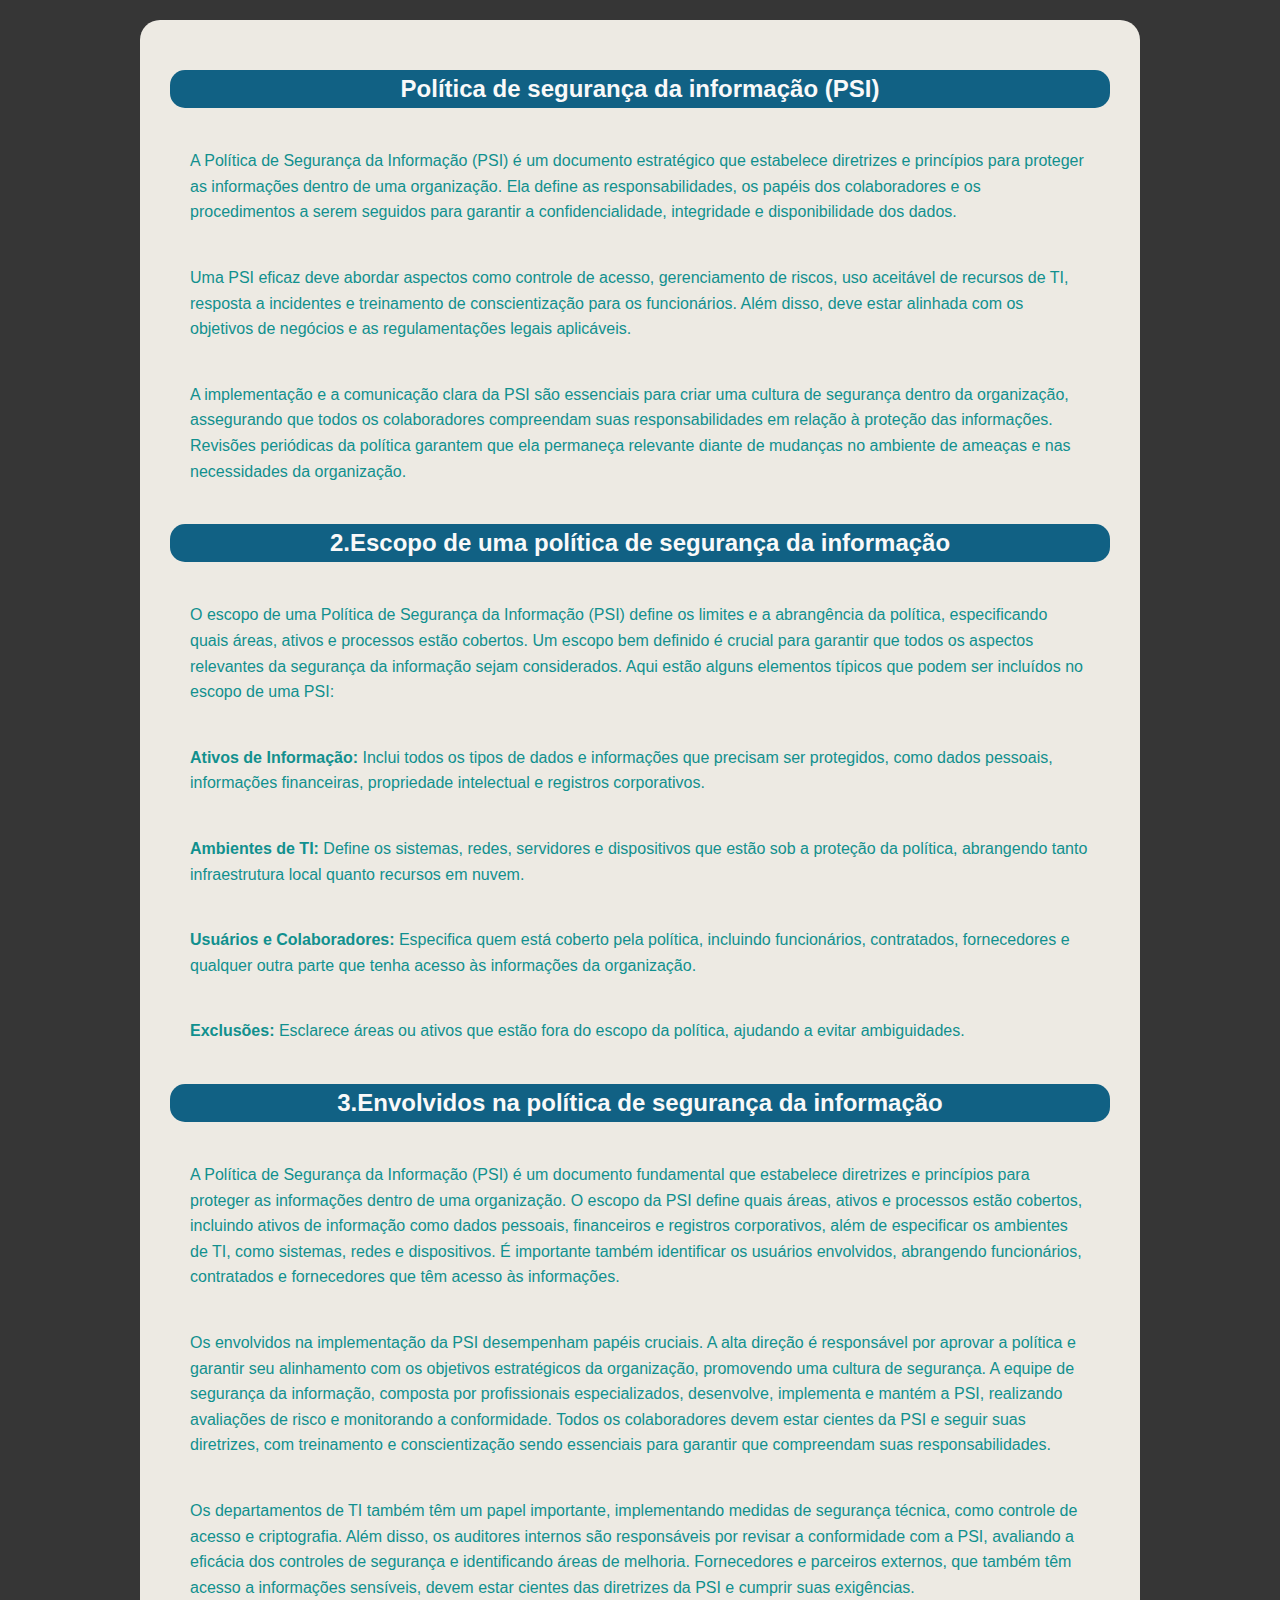
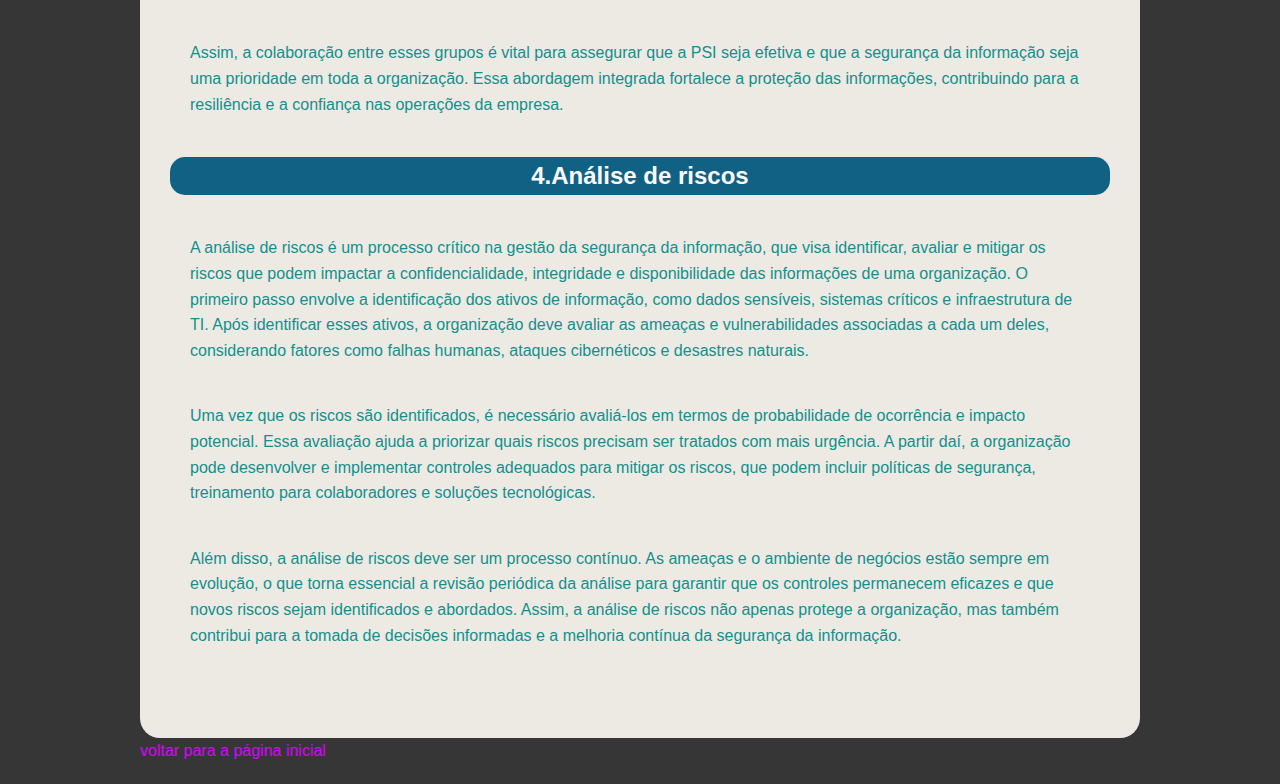
<file: redes/s19.html>
<!DOCTYPE html>
<html lang="pt-br">
<head>
    <meta charset="UTF-8">
    <meta name="viewport" content="width=device-width, initial-scale=1.0">
    <link rel="stylesheet" href="../style.css" >
    <title>Document</title>
</head>
<body>
    <div class="conteudo-artigo" style="background-color: #edeae3;">
      <h2>Política de segurança da informação (PSI)</h2>
      <p>A Política de Segurança da Informação (PSI) é um documento estratégico que estabelece diretrizes e princípios para proteger as informações dentro de uma organização. Ela define as responsabilidades, os papéis dos colaboradores e os procedimentos a serem seguidos para garantir a confidencialidade, integridade e disponibilidade dos dados.</p>

      <p>Uma PSI eficaz deve abordar aspectos como controle de acesso, gerenciamento de riscos, uso aceitável de recursos de TI, resposta a incidentes e treinamento de conscientização para os funcionários. Além disso, deve estar alinhada com os objetivos de negócios e as regulamentações legais aplicáveis.</p>

      <p>A implementação e a comunicação clara da PSI são essenciais para criar uma cultura de segurança dentro da organização, assegurando que todos os colaboradores compreendam suas responsabilidades em relação à proteção das informações. Revisões periódicas da política garantem que ela permaneça relevante diante de mudanças no ambiente de ameaças e nas necessidades da organização.



      </p>


      <h2>2.Escopo de uma política de segurança da informação</h2>
      <p>O escopo de uma Política de Segurança da Informação (PSI) define os limites e a abrangência da política, especificando quais áreas, ativos e processos estão cobertos. Um escopo bem definido é crucial para garantir que todos os aspectos relevantes da segurança da informação sejam considerados. Aqui estão alguns elementos típicos que podem ser incluídos no escopo de uma PSI:</p>
      <p><strong>Ativos de Informação:</strong> Inclui todos os tipos de dados e informações que precisam ser protegidos, como dados pessoais, informações financeiras, propriedade intelectual e registros corporativos.</p>
      <p><strong>Ambientes de TI:</strong> Define os sistemas, redes, servidores e dispositivos que estão sob a proteção da política, abrangendo tanto infraestrutura local quanto recursos em nuvem.</p>
      <P><strong>Usuários e Colaboradores:</strong> Especifica quem está coberto pela política, incluindo funcionários, contratados, fornecedores e qualquer outra parte que tenha acesso às informações da organização.</P>
      <P><strong>Exclusões: </strong>Esclarece áreas ou ativos que estão fora do escopo da política, ajudando a evitar ambiguidades.</P>

      <h2>3.Envolvidos na política de segurança da informação</h2>
      <p>A Política de Segurança da Informação (PSI) é um documento fundamental que estabelece diretrizes e princípios para proteger as informações dentro de uma organização. O escopo da PSI define quais áreas, ativos e processos estão cobertos, incluindo ativos de informação como dados pessoais, financeiros e registros corporativos, além de especificar os ambientes de TI, como sistemas, redes e dispositivos. É importante também identificar os usuários envolvidos, abrangendo funcionários, contratados e fornecedores que têm acesso às informações.</p>
      <p>Os envolvidos na implementação da PSI desempenham papéis cruciais. A alta direção é responsável por aprovar a política e garantir seu alinhamento com os objetivos estratégicos da organização, promovendo uma cultura de segurança. A equipe de segurança da informação, composta por profissionais especializados, desenvolve, implementa e mantém a PSI, realizando avaliações de risco e monitorando a conformidade. Todos os colaboradores devem estar cientes da PSI e seguir suas diretrizes, com treinamento e conscientização sendo essenciais para garantir que compreendam suas responsabilidades.</p>
      <p>Os departamentos de TI também têm um papel importante, implementando medidas de segurança técnica, como controle de acesso e criptografia. Além disso, os auditores internos são responsáveis por revisar a conformidade com a PSI, avaliando a eficácia dos controles de segurança e identificando áreas de melhoria. Fornecedores e parceiros externos, que também têm acesso a informações sensíveis, devem estar cientes das diretrizes da PSI e cumprir suas exigências.</p>

    <P>Assim, a colaboração entre esses grupos é vital para assegurar que a PSI seja efetiva e que a segurança da informação seja uma prioridade em toda a organização. Essa abordagem integrada fortalece a proteção das informações, contribuindo para a resiliência e a confiança nas operações da empresa.</P>

      <h2>4.Análise de riscos</h2>
      <p>A análise de riscos é um processo crítico na gestão da segurança da informação, que visa identificar, avaliar e mitigar os riscos que podem impactar a confidencialidade, integridade e disponibilidade das informações de uma organização. O primeiro passo envolve a identificação dos ativos de informação, como dados sensíveis, sistemas críticos e infraestrutura de TI. Após identificar esses ativos, a organização deve avaliar as ameaças e vulnerabilidades associadas a cada um deles, considerando fatores como falhas humanas, ataques cibernéticos e desastres naturais.</p>
      <p>Uma vez que os riscos são identificados, é necessário avaliá-los em termos de probabilidade de ocorrência e impacto potencial. Essa avaliação ajuda a priorizar quais riscos precisam ser tratados com mais urgência. A partir daí, a organização pode desenvolver e implementar controles adequados para mitigar os riscos, que podem incluir políticas de segurança, treinamento para colaboradores e soluções tecnológicas.</p>
      <p>Além disso, a análise de riscos deve ser um processo contínuo. As ameaças e o ambiente de negócios estão sempre em evolução, o que torna essencial a revisão periódica da análise para garantir que os controles permanecem eficazes e que novos riscos sejam identificados e abordados. Assim, a análise de riscos não apenas protege a organização, mas também contribui para a tomada de decisões informadas e a melhoria contínua da segurança da informação.</p>
      <p></p>
        
      </div>
      
<a href="../index.html">voltar para a página inicial</a>



</body>
</html>
</file>
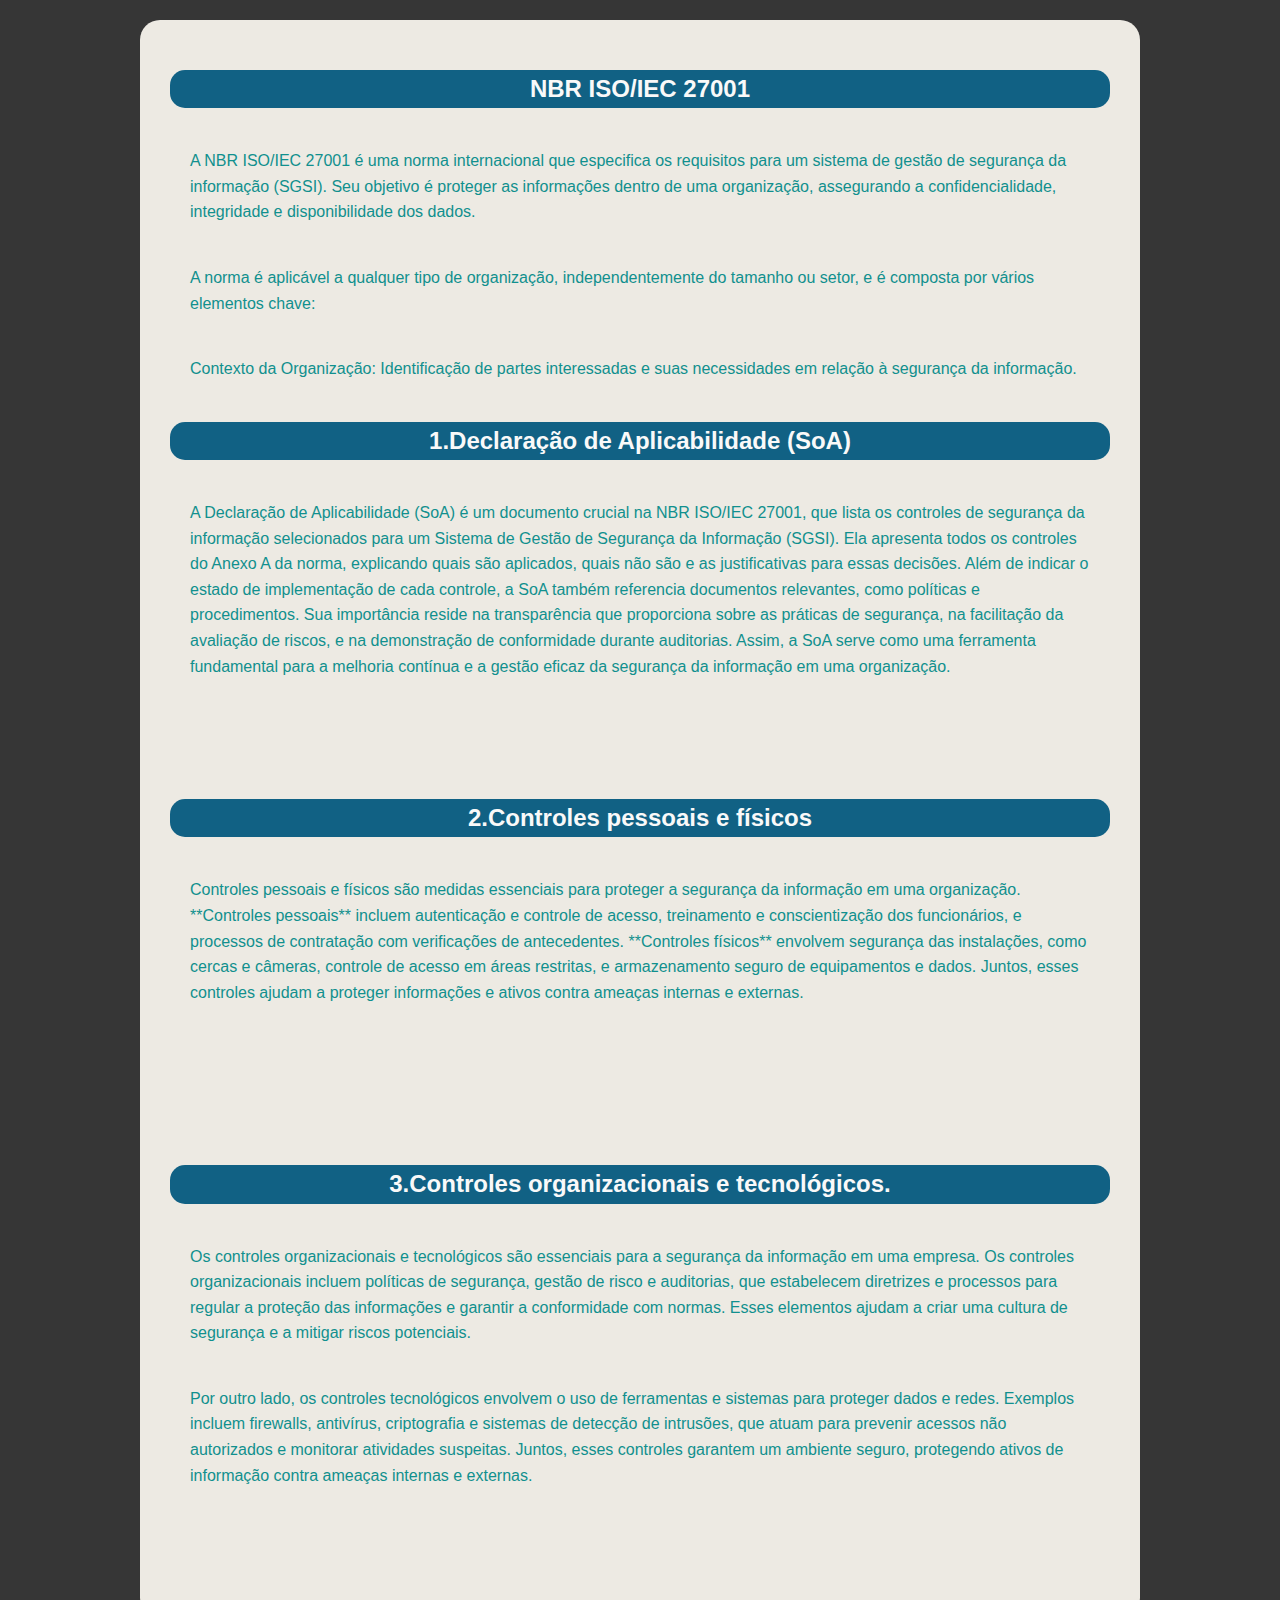
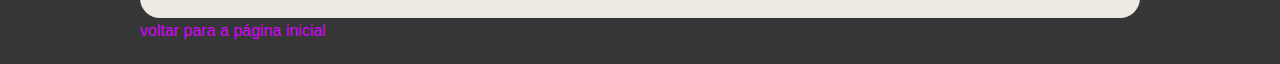
<file: redes/s20.html>
<!DOCTYPE html>
<html lang="pt-br">
<head>
    <meta charset="UTF-8">
    <meta name="viewport" content="width=device-width, initial-scale=1.0">
    <link rel="stylesheet" href="../style.css" >
    <title>Document</title>
</head>
<body>
    <div class="conteudo-artigo"style="background-color: #edeae3;">
      <h2>NBR ISO/IEC 27001</h2>
      <p>A NBR ISO/IEC 27001 é uma norma internacional que especifica os requisitos para um sistema de gestão de segurança da informação (SGSI). Seu objetivo é proteger as informações dentro de uma organização, assegurando a confidencialidade, integridade e disponibilidade dos dados.</p>
      <p>A norma é aplicável a qualquer tipo de organização, independentemente do tamanho ou setor, e é composta por vários elementos chave:</p>
      <p>Contexto da Organização: Identificação de partes interessadas e suas necessidades em relação à segurança da informação.</p>

      <h2>1.Declaração de Aplicabilidade (SoA)</h2>
      <p>A Declaração de Aplicabilidade (SoA) é um documento crucial na NBR ISO/IEC 27001, que lista os controles de segurança da informação selecionados para um Sistema de Gestão de Segurança da Informação (SGSI). Ela apresenta todos os controles do Anexo A da norma, explicando quais são aplicados, quais não são e as justificativas para essas decisões. Além de indicar o estado de implementação de cada controle, a SoA também referencia documentos relevantes, como políticas e procedimentos. Sua importância reside na transparência que proporciona sobre as práticas de segurança, na facilitação da avaliação de riscos, e na demonstração de conformidade durante auditorias. Assim, a SoA serve como uma ferramenta fundamental para a melhoria contínua e a gestão eficaz da segurança da informação em uma organização.</p>
      <p></p>
      <p></p>

      <h2>2.Controles pessoais e físicos</h2>
      <p>Controles pessoais e físicos são medidas essenciais para proteger a segurança da informação em uma organização. **Controles pessoais** incluem autenticação e controle de acesso, treinamento e conscientização dos funcionários, e processos de contratação com verificações de antecedentes. **Controles físicos** envolvem segurança das instalações, como cercas e câmeras, controle de acesso em áreas restritas, e armazenamento seguro de equipamentos e dados. Juntos, esses controles ajudam a proteger informações e ativos contra ameaças internas e externas.</p>
      <p></p>
      <p></p>
      <p></p>

      <h2>3.Controles organizacionais e tecnológicos.</h2>
      <p>Os controles organizacionais e tecnológicos são essenciais para a segurança da informação em uma empresa. Os controles organizacionais incluem políticas de segurança, gestão de risco e auditorias, que estabelecem diretrizes e processos para regular a proteção das informações e garantir a conformidade com normas. Esses elementos ajudam a criar uma cultura de segurança e a mitigar riscos potenciais.</p>
      <p>Por outro lado, os controles tecnológicos envolvem o uso de ferramentas e sistemas para proteger dados e redes. Exemplos incluem firewalls, antivírus, criptografia e sistemas de detecção de intrusões, que atuam para prevenir acessos não autorizados e monitorar atividades suspeitas. Juntos, esses controles garantem um ambiente seguro, protegendo ativos de informação contra ameaças internas e externas.</p>
      <p></p>
      <p></p>

      
      </div>
      
<a href="../index.html">voltar para a página inicial</a>



</body>
</html>
</file>
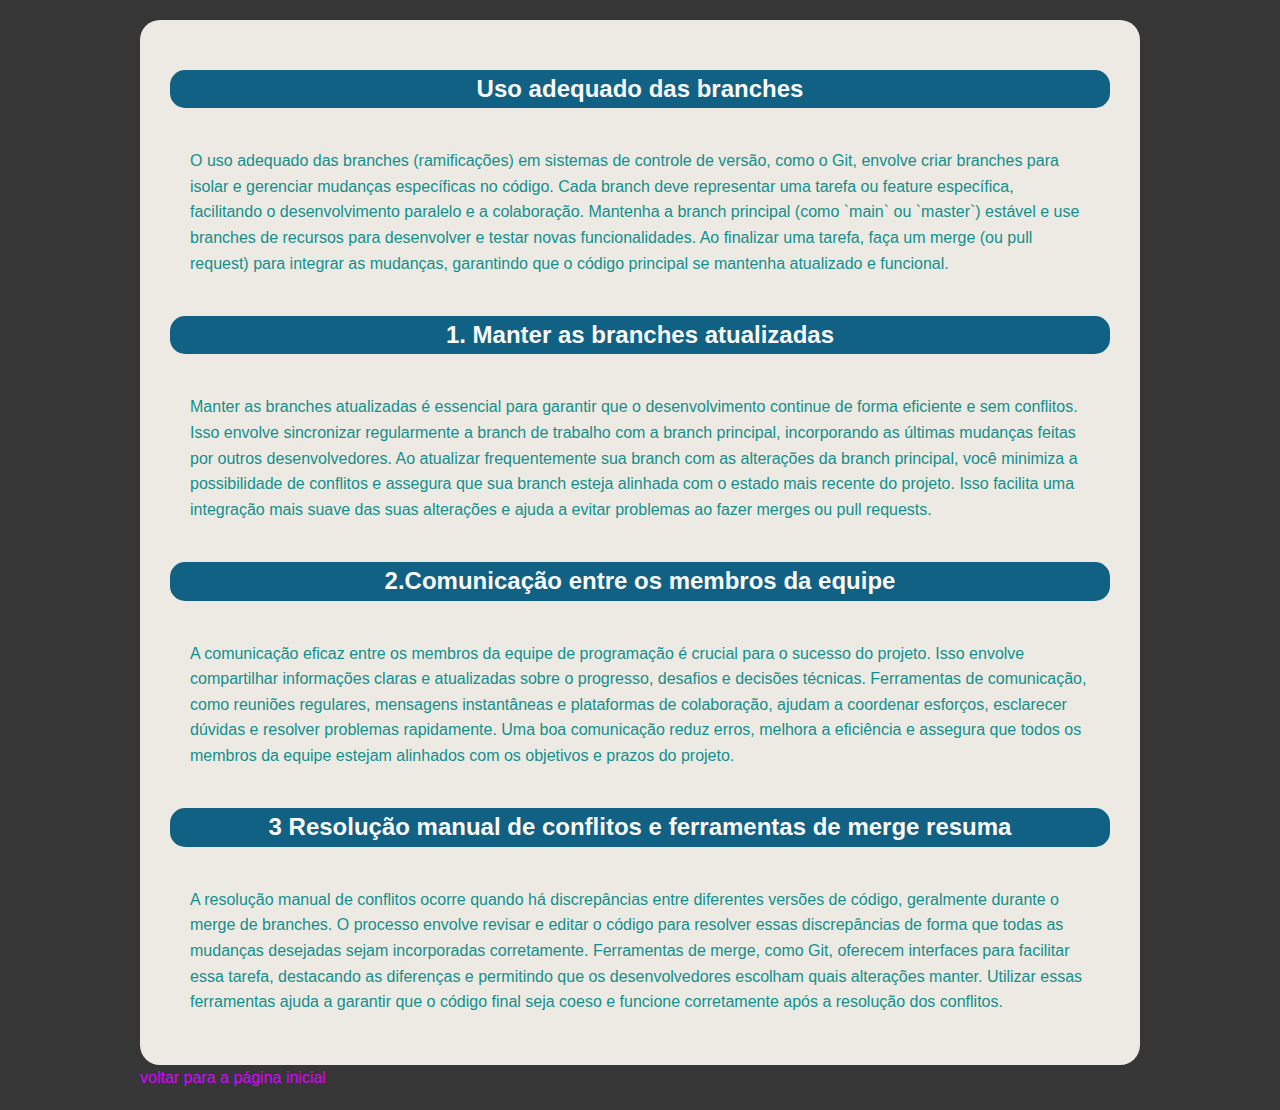
<file: versionamento/s17.html>
<!DOCTYPE html>
<html lang="pt-br">
<head>
    <meta charset="UTF-8">
    <meta name="viewport" content="width=device-width, initial-scale=1.0">
    <link rel="stylesheet" href="../style.css" >
    <title>Document</title>
</head>
<body>
    <div class="conteudo-artigo"style="background-color: #edeae3;">
      <h2>Uso adequado das branches </h2>

      <p>O uso adequado das branches (ramificações) em sistemas de controle de versão, como o Git, envolve criar branches para isolar e gerenciar mudanças específicas no código. Cada branch deve representar uma tarefa ou feature específica, facilitando o desenvolvimento paralelo e a colaboração. Mantenha a branch principal (como `main` ou `master`) estável e use branches de recursos para desenvolver e testar novas funcionalidades. Ao finalizar uma tarefa, faça um merge (ou pull request) para integrar as mudanças, garantindo que o código principal se mantenha atualizado e funcional.</p>


      <h2>1. Manter as branches atualizadas </h2>
      <p>Manter as branches atualizadas é essencial para garantir que o desenvolvimento continue de forma eficiente e sem conflitos. Isso envolve sincronizar regularmente a branch de trabalho com a branch principal, incorporando as últimas mudanças feitas por outros desenvolvedores. Ao atualizar frequentemente sua branch com as alterações da branch principal, você minimiza a possibilidade de conflitos e assegura que sua branch esteja alinhada com o estado mais recente do projeto. Isso facilita uma integração mais suave das suas alterações e ajuda a evitar problemas ao fazer merges ou pull requests.</p>

      <h2>2.Comunicação entre os membros da equipe </h2>
      <p>A comunicação eficaz entre os membros da equipe de programação é crucial para o sucesso do projeto. Isso envolve compartilhar informações claras e atualizadas sobre o progresso, desafios e decisões técnicas. Ferramentas de comunicação, como reuniões regulares, mensagens instantâneas e plataformas de colaboração, ajudam a coordenar esforços, esclarecer dúvidas e resolver problemas rapidamente. Uma boa comunicação reduz erros, melhora a eficiência e assegura que todos os membros da equipe estejam alinhados com os objetivos e prazos do projeto.</p>

      <h2>3 Resolução manual de conflitos e ferramentas de merge resuma</h2>
      <p>A resolução manual de conflitos ocorre quando há discrepâncias entre diferentes versões de código, geralmente durante o merge de branches. O processo envolve revisar e editar o código para resolver essas discrepâncias de forma que todas as mudanças desejadas sejam incorporadas corretamente. Ferramentas de merge, como Git, oferecem interfaces para facilitar essa tarefa, destacando as diferenças e permitindo que os desenvolvedores escolham quais alterações manter. Utilizar essas ferramentas ajuda a garantir que o código final seja coeso e funcione corretamente após a resolução dos conflitos.</p>

     
        
      </div>
      
<a href="../index.html">voltar para a página inicial</a>



</body>
</html>
</file>
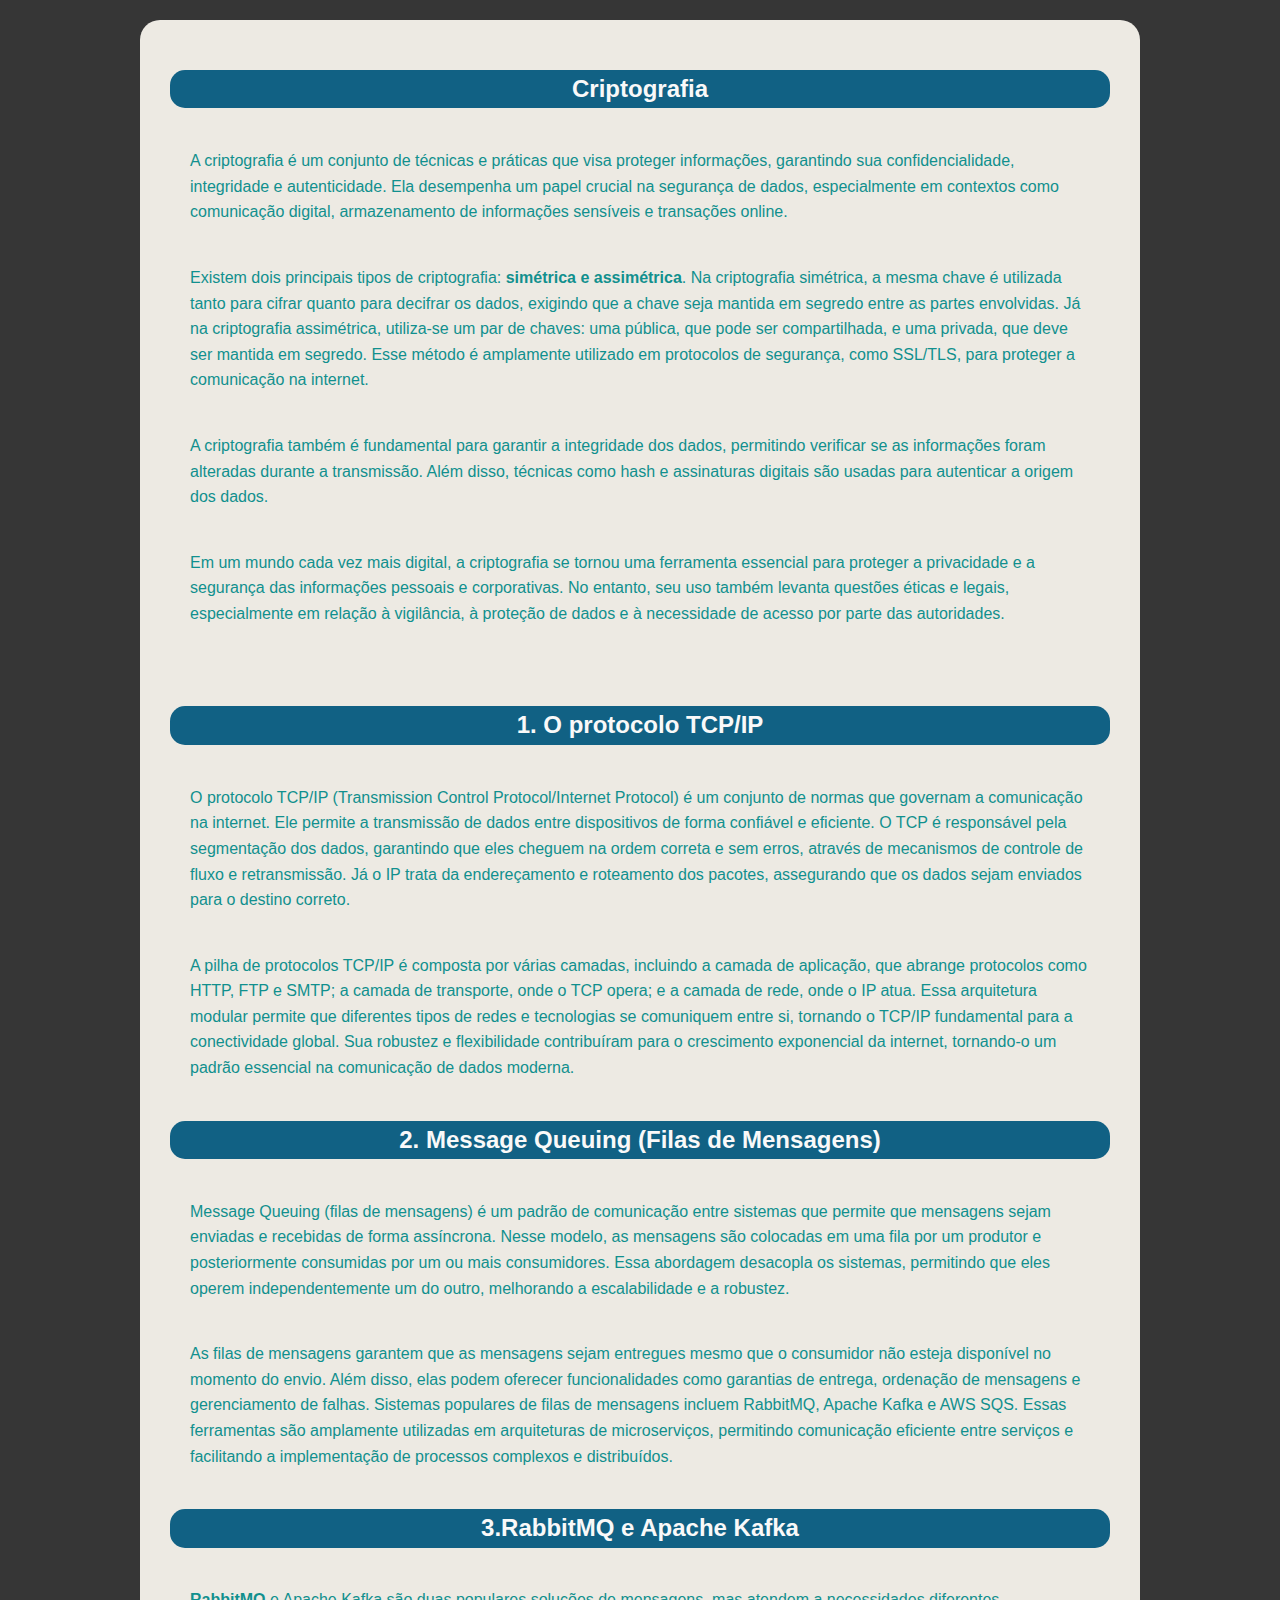
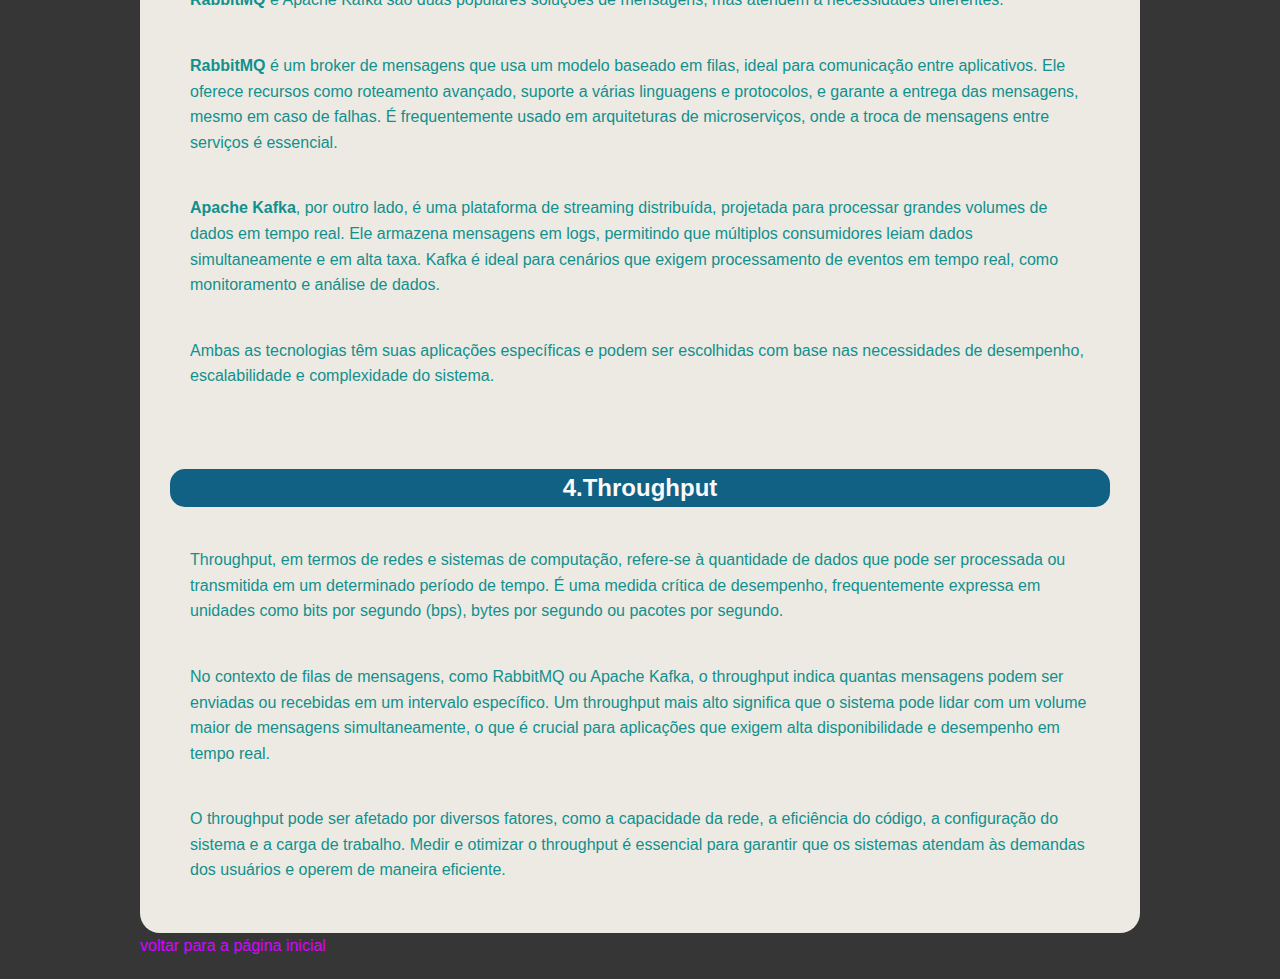
<file: versionamento/s18.html>
<!DOCTYPE html>
<html lang="pt-br">
<head>
    <meta charset="UTF-8">
    <meta name="viewport" content="width=device-width, initial-scale=1.0">
    <link rel="stylesheet" href="../style.css" >
    <title>Document</title>
</head>
<body>
    <div class="conteudo-artigo"style="background-color: #edeae3;">
      <h2>Criptografia</h2>
      <p>A criptografia é um conjunto de técnicas e práticas que visa proteger informações, garantindo sua confidencialidade, integridade e autenticidade. Ela desempenha um papel crucial na segurança de dados, especialmente em contextos como comunicação digital, armazenamento de informações sensíveis e transações online.</p>
      <p>Existem dois principais tipos de criptografia: <strong>simétrica e assimétrica</strong>. Na criptografia simétrica, a mesma chave é utilizada tanto para cifrar quanto para decifrar os dados, exigindo que a chave seja mantida em segredo entre as partes envolvidas. Já na criptografia assimétrica, utiliza-se um par de chaves: uma pública, que pode ser compartilhada, e uma privada, que deve ser mantida em segredo. Esse método é amplamente utilizado em protocolos de segurança, como SSL/TLS, para proteger a comunicação na internet.</p>
      <p>A criptografia também é fundamental para garantir a integridade dos dados, permitindo verificar se as informações foram alteradas durante a transmissão. Além disso, técnicas como hash e assinaturas digitais são usadas para autenticar a origem dos dados.</p>
      <p>Em um mundo cada vez mais digital, a criptografia se tornou uma ferramenta essencial para proteger a privacidade e a segurança das informações pessoais e corporativas. No entanto, seu uso também levanta questões éticas e legais, especialmente em relação à vigilância, à proteção de dados e à necessidade de acesso por parte das autoridades.</p>
      <p></p>
      <h2>1. O protocolo TCP/IP</h2>
      <p>O protocolo TCP/IP (Transmission Control Protocol/Internet Protocol) é um conjunto de normas que governam a comunicação na internet. Ele permite a transmissão de dados entre dispositivos de forma confiável e eficiente. O TCP é responsável pela segmentação dos dados, garantindo que eles cheguem na ordem correta e sem erros, através de mecanismos de controle de fluxo e retransmissão. Já o IP trata da endereçamento e roteamento dos pacotes, assegurando que os dados sejam enviados para o destino correto.</p>
      <p>A pilha de protocolos TCP/IP é composta por várias camadas, incluindo a camada de aplicação, que abrange protocolos como HTTP, FTP e SMTP; a camada de transporte, onde o TCP opera; e a camada de rede, onde o IP atua. Essa arquitetura modular permite que diferentes tipos de redes e tecnologias se comuniquem entre si, tornando o TCP/IP fundamental para a conectividade global.

        Sua robustez e flexibilidade contribuíram para o crescimento exponencial da internet, tornando-o um padrão essencial na comunicação de dados moderna.</p>

      <h2>2. Message Queuing (Filas de Mensagens)</h2>
      <p>Message Queuing (filas de mensagens) é um padrão de comunicação entre sistemas que permite que mensagens sejam enviadas e recebidas de forma assíncrona. Nesse modelo, as mensagens são colocadas em uma fila por um produtor e posteriormente consumidas por um ou mais consumidores. Essa abordagem desacopla os sistemas, permitindo que eles operem independentemente um do outro, melhorando a escalabilidade e a robustez.

      <p>
      As filas de mensagens garantem que as mensagens sejam entregues mesmo que o consumidor não esteja disponível no momento do envio. Além disso, elas podem oferecer funcionalidades como garantias de entrega, ordenação de mensagens e gerenciamento de falhas. Sistemas populares de filas de mensagens incluem RabbitMQ, Apache Kafka e AWS SQS. Essas ferramentas são amplamente utilizadas em arquiteturas de microserviços, permitindo comunicação eficiente entre serviços e facilitando a implementação de processos complexos e distribuídos.</p>

      <h2>3.RabbitMQ e Apache Kafka</h2>
      <p><strong>RabbitMQ</strong> e Apache Kafka são duas populares soluções de mensagens, mas atendem a necessidades diferentes.

      
      <p><strong>RabbitMQ</strong> é um broker de mensagens que usa um modelo baseado em filas, ideal para comunicação entre aplicativos. Ele oferece recursos como roteamento avançado, suporte a várias linguagens e protocolos, e garante a entrega das mensagens, mesmo em caso de falhas. É frequentemente usado em arquiteturas de microserviços, onde a troca de mensagens entre serviços é essencial.</p>
       


        
      <p><strong>Apache Kafka</strong>, por outro lado, é uma plataforma de streaming distribuída, projetada para processar grandes volumes de dados em tempo real. Ele armazena mensagens em logs, permitindo que múltiplos consumidores leiam dados simultaneamente e em alta taxa. Kafka é ideal para cenários que exigem processamento de eventos em tempo real, como monitoramento e análise de dados.
      </p>
       <P>Ambas as tecnologias têm suas aplicações específicas e podem ser escolhidas com base nas necessidades de desempenho, escalabilidade e complexidade do sistema.</P> 
        
        
        </p>

      <h2>4.Throughput</h2>
      
      <p>Throughput, em termos de redes e sistemas de computação, refere-se à quantidade de dados que pode ser processada ou transmitida em um determinado período de tempo. É uma medida crítica de desempenho, frequentemente expressa em unidades como bits por segundo (bps), bytes por segundo ou pacotes por segundo.

        <p>No contexto de filas de mensagens, como RabbitMQ ou Apache Kafka, o throughput indica quantas mensagens podem ser enviadas ou recebidas em um intervalo específico. Um throughput mais alto significa que o sistema pode lidar com um volume maior de mensagens simultaneamente, o que é crucial para aplicações que exigem alta disponibilidade e desempenho em tempo real.</p>
        <P>O throughput pode ser afetado por diversos fatores, como a capacidade da rede, a eficiência do código, a configuração do sistema e a carga de trabalho. Medir e otimizar o throughput é essencial para garantir que os sistemas atendam às demandas dos usuários e operem de maneira eficiente.</P>
        
        
        
        
        
        
      </div>
      
<a href="../index.html">voltar para a página inicial</a>



</body>
</html>
</file>
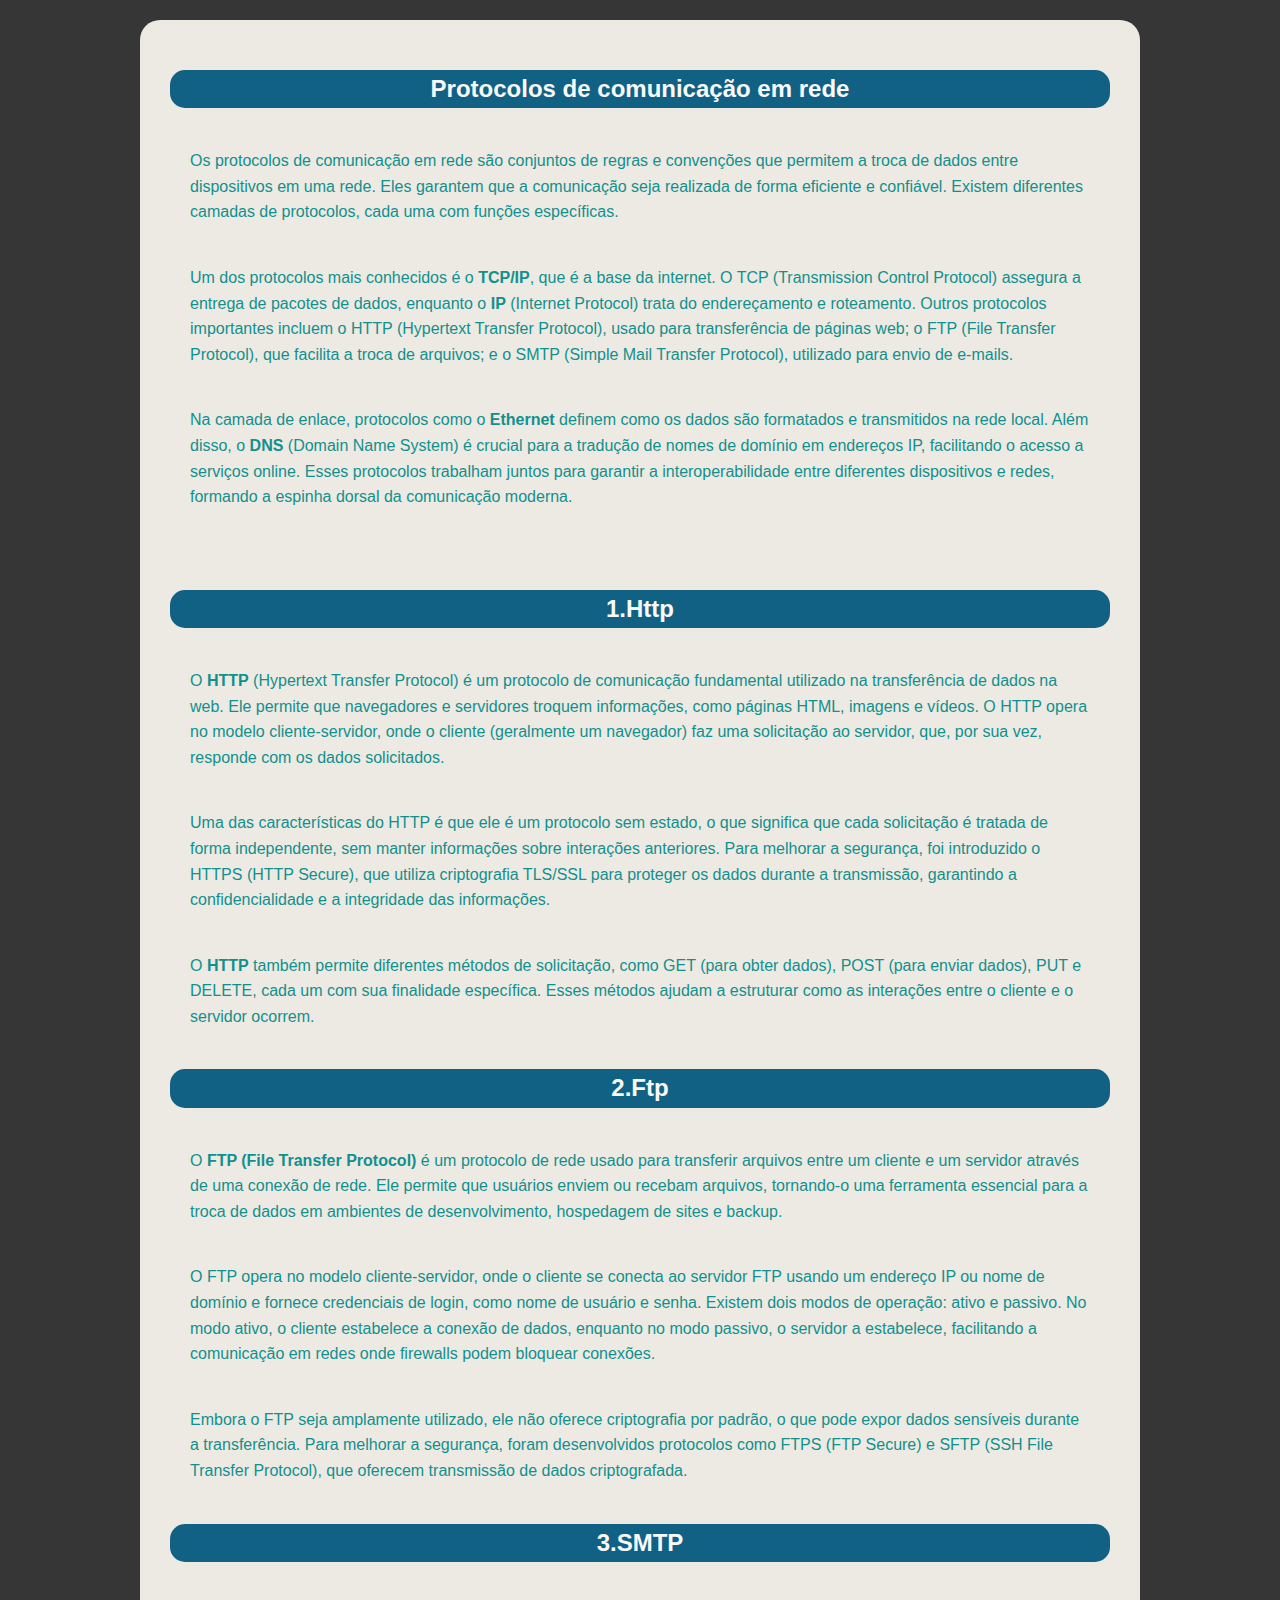
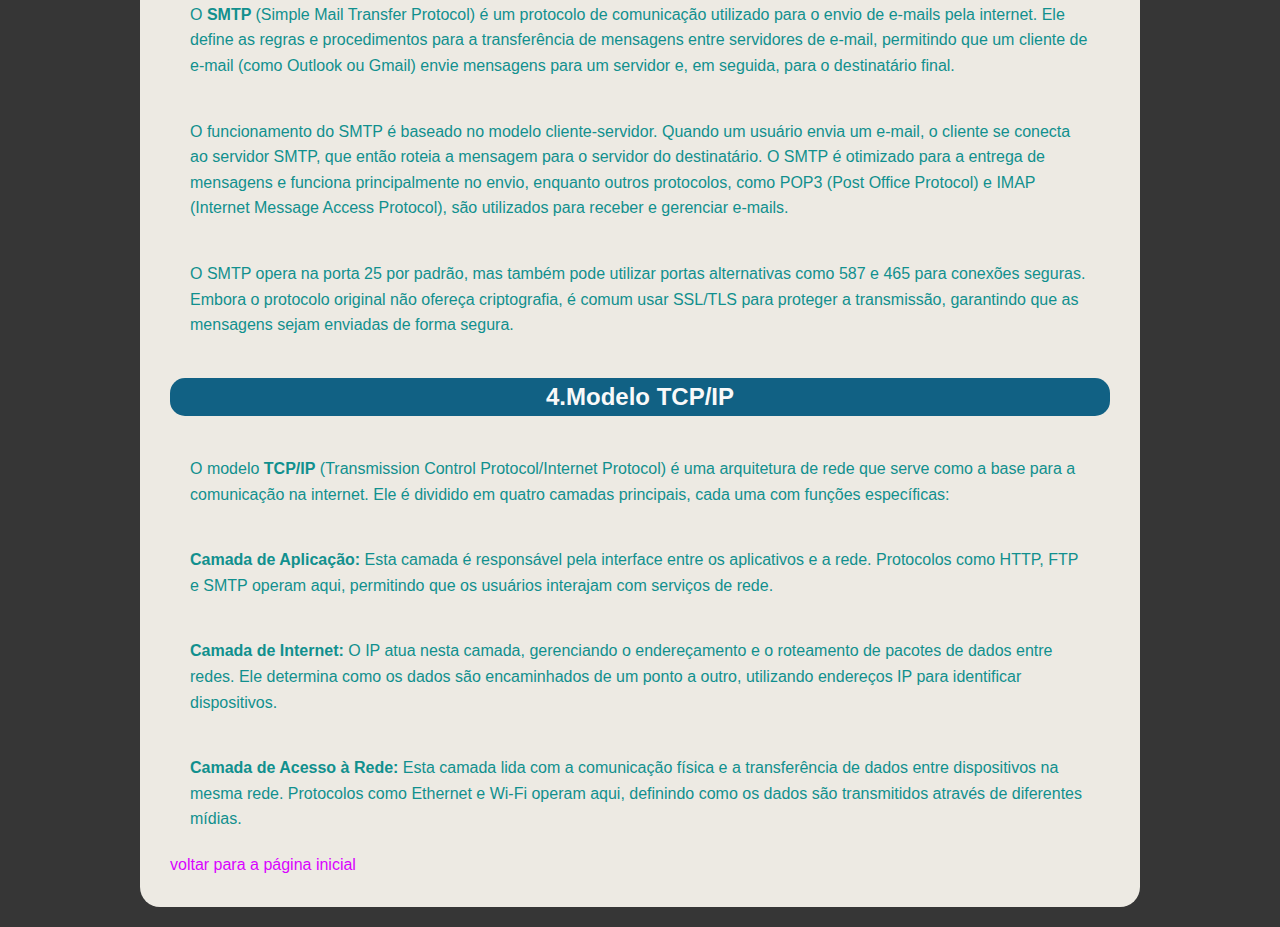
<file: versionamento/s19.html>
<!DOCTYPE html>
<html lang="pt-br">
<head>
    <meta charset="UTF-8">
    <meta name="viewport" content="width=device-width, initial-scale=1.0">
    <link rel="stylesheet" href="../style.css" >
    <title>Document</title>
</head>
<body>
    <div class="conteudo-artigo" style="background-color: #edeae3;">
        
      <h2>Protocolos de comunicação em rede</h2>
      <p>Os protocolos de comunicação em rede são conjuntos de regras e convenções que permitem a troca de dados entre dispositivos em uma rede. Eles garantem que a comunicação seja realizada de forma eficiente e confiável. Existem diferentes camadas de protocolos, cada uma com funções específicas.</p>
      <p>Um dos protocolos mais conhecidos é o <strong>TCP/IP</strong>, que é a base da internet. O TCP (Transmission Control Protocol) assegura a entrega de pacotes de dados, enquanto o <strong>IP</strong> (Internet Protocol) trata do endereçamento e roteamento. Outros protocolos importantes incluem o HTTP (Hypertext Transfer Protocol), usado para transferência de páginas web; o FTP (File Transfer Protocol), que facilita a troca de arquivos; e o SMTP (Simple Mail Transfer Protocol), utilizado para envio de e-mails.</p>
      <p>Na camada de enlace, protocolos como o <strong>Ethernet</strong> definem como os dados são formatados e transmitidos na rede local. Além disso, o <strong>DNS </strong>(Domain Name System) é crucial para a tradução de nomes de domínio em endereços IP, facilitando o acesso a serviços online. Esses protocolos trabalham juntos para garantir a interoperabilidade entre diferentes dispositivos e redes, formando a espinha dorsal da comunicação moderna.</p>
      <p></p>

      <h2>1.Http</h2>
      <p>O <strong>HTTP</strong> (Hypertext Transfer Protocol) é um protocolo de comunicação fundamental utilizado na transferência de dados na web. Ele permite que navegadores e servidores troquem informações, como páginas HTML, imagens e vídeos. O HTTP opera no modelo cliente-servidor, onde o cliente (geralmente um navegador) faz uma solicitação ao servidor, que, por sua vez, responde com os dados solicitados.</p>
      <p>Uma das características do HTTP é que ele é um protocolo sem estado, o que significa que cada solicitação é tratada de forma independente, sem manter informações sobre interações anteriores. Para melhorar a segurança, foi introduzido o HTTPS (HTTP Secure), que utiliza criptografia TLS/SSL para proteger os dados durante a transmissão, garantindo a confidencialidade e a integridade das informações.</p>
      <p>O <strong>HTTP</strong> também permite diferentes métodos de solicitação, como GET (para obter dados), POST (para enviar dados), PUT e DELETE, cada um com sua finalidade específica. Esses métodos ajudam a estruturar como as interações entre o cliente e o servidor ocorrem.</p>

      <h2>2.Ftp</h2>
      <p>O <strong>FTP (File Transfer Protocol) </strong>é um protocolo de rede usado para transferir arquivos entre um cliente e um servidor através de uma conexão de rede. Ele permite que usuários enviem ou recebam arquivos, tornando-o uma ferramenta essencial para a troca de dados em ambientes de desenvolvimento, hospedagem de sites e backup.</p>
      <p>O FTP opera no modelo cliente-servidor, onde o cliente se conecta ao servidor FTP usando um endereço IP ou nome de domínio e fornece credenciais de login, como nome de usuário e senha. Existem dois modos de operação: ativo e passivo. No modo ativo, o cliente estabelece a conexão de dados, enquanto no modo passivo, o servidor a estabelece, facilitando a comunicação em redes onde firewalls podem bloquear conexões.</p>
      <p>Embora o FTP seja amplamente utilizado, ele não oferece criptografia por padrão, o que pode expor dados sensíveis durante a transferência. Para melhorar a segurança, foram desenvolvidos protocolos como FTPS (FTP Secure) e SFTP (SSH File Transfer Protocol), que oferecem transmissão de dados criptografada.</p>

      <h2>3.SMTP</h2>
      <p>O <strong>SMTP </strong>(Simple Mail Transfer Protocol) é um protocolo de comunicação utilizado para o envio de e-mails pela internet. Ele define as regras e procedimentos para a transferência de mensagens entre servidores de e-mail, permitindo que um cliente de e-mail (como Outlook ou Gmail) envie mensagens para um servidor e, em seguida, para o destinatário final.</p>
      <p>O funcionamento do SMTP é baseado no modelo cliente-servidor. Quando um usuário envia um e-mail, o cliente se conecta ao servidor SMTP, que então roteia a mensagem para o servidor do destinatário. O SMTP é otimizado para a entrega de mensagens e funciona principalmente no envio, enquanto outros protocolos, como POP3 (Post Office Protocol) e IMAP (Internet Message Access Protocol), são utilizados para receber e gerenciar e-mails.</p>
      <p>O SMTP opera na porta 25 por padrão, mas também pode utilizar portas alternativas como 587 e 465 para conexões seguras. Embora o protocolo original não ofereça criptografia, é comum usar SSL/TLS para proteger a transmissão, garantindo que as mensagens sejam enviadas de forma segura.</p>

      <h2>4.Modelo TCP/IP</h2>
      <p>O modelo <strong>TCP/IP</strong> (Transmission Control Protocol/Internet Protocol) é uma arquitetura de rede que serve como a base para a comunicação na internet. Ele é dividido em quatro camadas principais, cada uma com funções específicas:</p>
      <p><strong>Camada de Aplicação:</strong> Esta camada é responsável pela interface entre os aplicativos e a rede. Protocolos como HTTP, FTP e SMTP operam aqui, permitindo que os usuários interajam com serviços de rede.</p>
      <p><strong>Camada de Internet:</strong> O IP atua nesta camada, gerenciando o endereçamento e o roteamento de pacotes de dados entre redes. Ele determina como os dados são encaminhados de um ponto a outro, utilizando endereços IP para identificar dispositivos.</p>
      <P><strong>Camada de Acesso à Rede:</strong> Esta camada lida com a comunicação física e a transferência de dados entre dispositivos na mesma rede. Protocolos como Ethernet e Wi-Fi operam aqui, definindo como os dados são transmitidos através de diferentes mídias.</P>
      
      
<a href="../index.html">voltar para a página inicial</a>


</div>
</body>
</html>
</file>
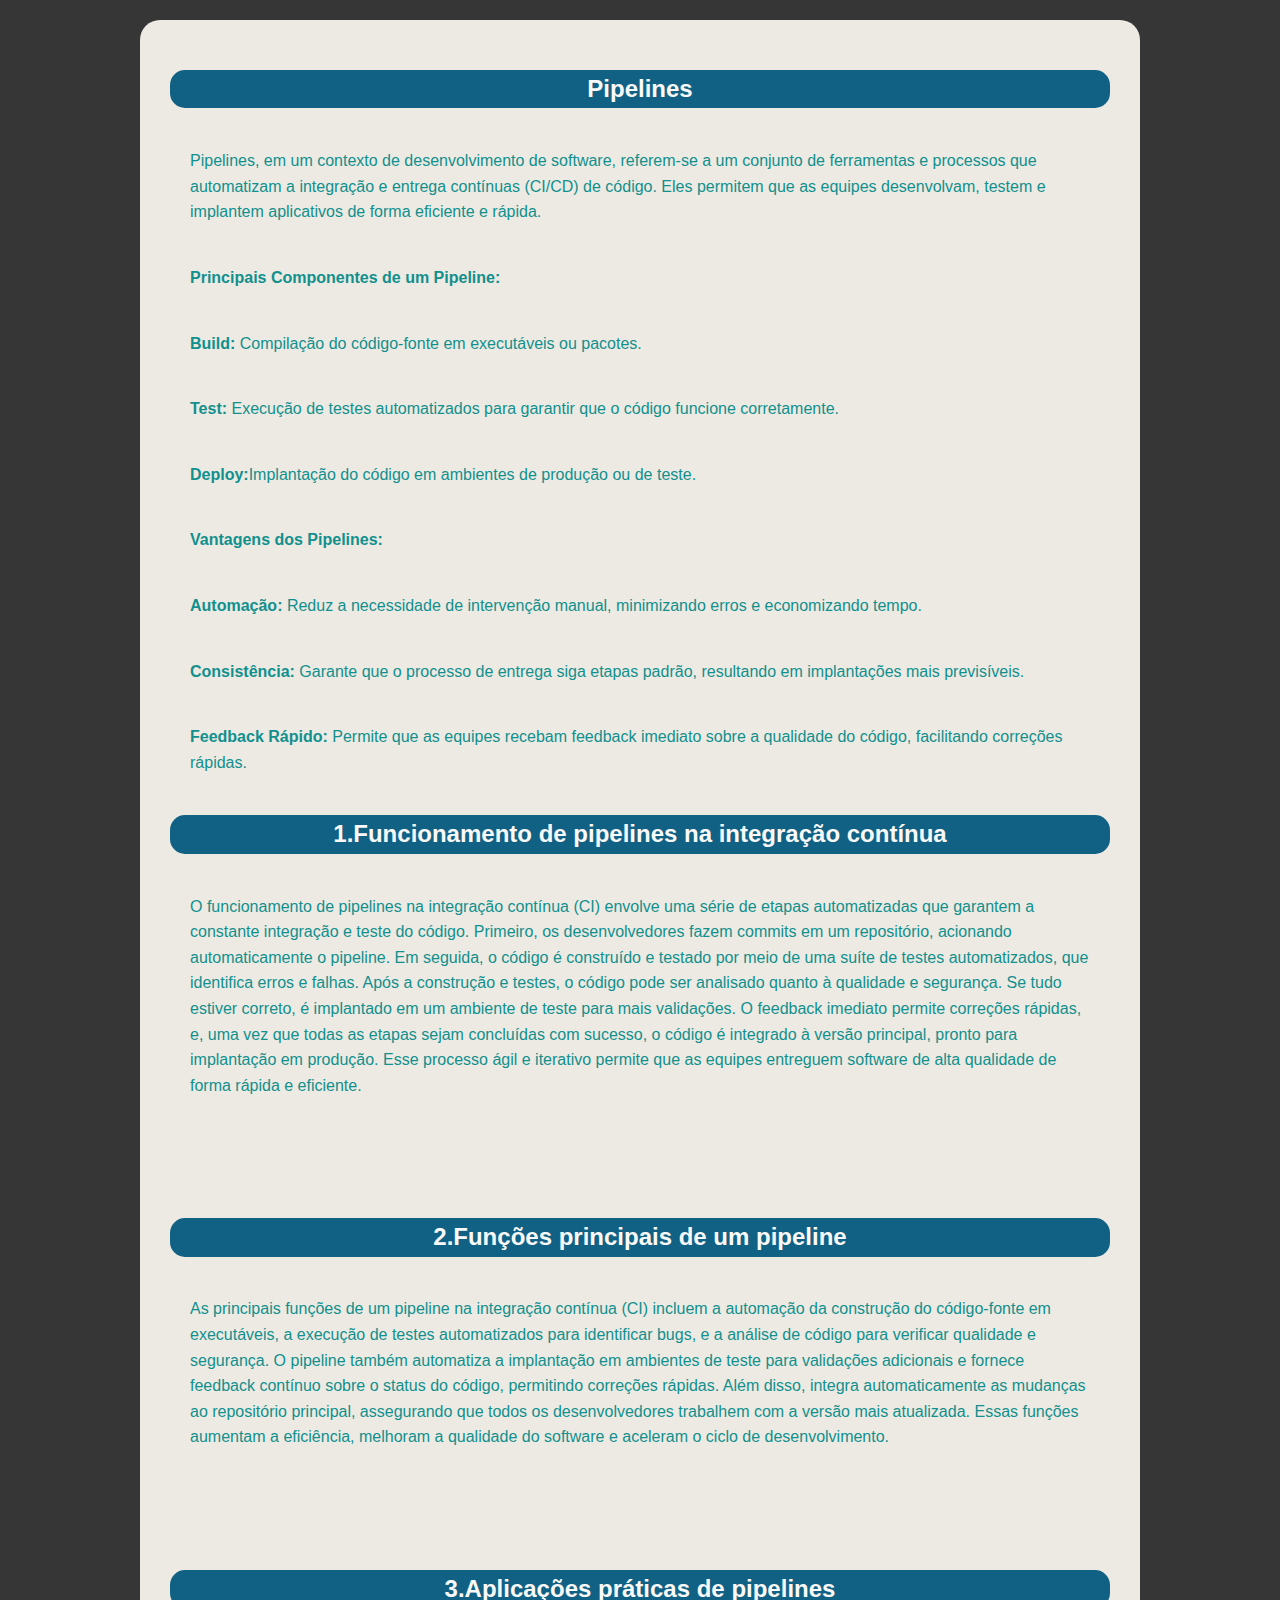
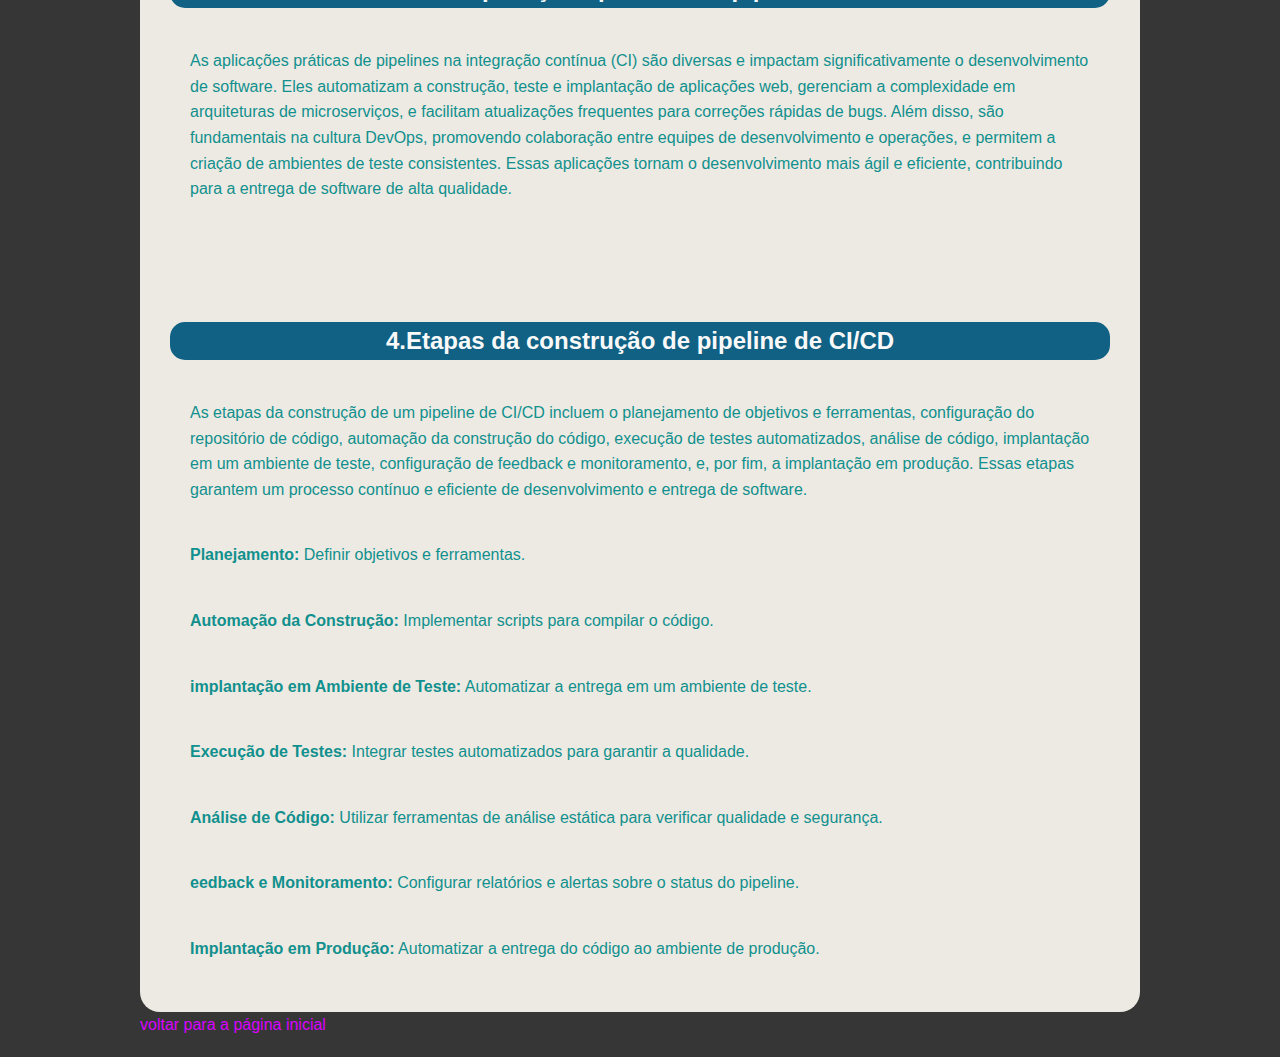
<file: versionamento/s20.html>
<!DOCTYPE html>
<html lang="pt-br">
<head>
    <meta charset="UTF-8">
    <meta name="viewport" content="width=device-width, initial-scale=1.0">
    <link rel="stylesheet" href="../style.css" >
    <title>Document</title>
</head>
<body>
    <div class="conteudo-artigo"style="background-color: #edeae3;">
      <h2>Pipelines</h2>
      <p>Pipelines, em um contexto de desenvolvimento de software, referem-se a um conjunto de ferramentas e processos que automatizam a integração e entrega contínuas (CI/CD) de código. Eles permitem que as equipes desenvolvam, testem e implantem aplicativos de forma eficiente e rápida.</p>
      <p><strong>Principais Componentes de um Pipeline:</strong></p>
      <p><strong>Build:</strong> Compilação do código-fonte em executáveis ou pacotes.</p>
      <p><strong>Test:</strong> Execução de testes automatizados para garantir que o código funcione corretamente.</p>
      <P><strong>Deploy:</strong>Implantação do código em ambientes de produção ou de teste.</P>

      <p><strong>Vantagens dos Pipelines:</strong></p>
      
      <p><strong>Automação:</strong> Reduz a necessidade de intervenção manual, minimizando erros e economizando tempo.</p>

      <p><strong>Consistência:</strong> Garante que o processo de entrega siga etapas padrão, resultando em implantações mais previsíveis.</p>
      <p><strong>Feedback Rápido: </strong>Permite que as equipes recebam feedback imediato sobre a qualidade do código, facilitando correções rápidas.</p>
      

      <h2>1.Funcionamento de pipelines na integração contínua</h2>
      <p>O funcionamento de pipelines na integração contínua (CI) envolve uma série de etapas automatizadas que garantem a constante integração e teste do código. Primeiro, os desenvolvedores fazem commits em um repositório, acionando automaticamente o pipeline. Em seguida, o código é construído e testado por meio de uma suíte de testes automatizados, que identifica erros e falhas. Após a construção e testes, o código pode ser analisado quanto à qualidade e segurança. Se tudo estiver correto, é implantado em um ambiente de teste para mais validações. O feedback imediato permite correções rápidas, e, uma vez que todas as etapas sejam concluídas com sucesso, o código é integrado à versão principal, pronto para implantação em produção. Esse processo ágil e iterativo permite que as equipes entreguem software de alta qualidade de forma rápida e eficiente.</p>
      <p></p>
      <p></p>

      <h2>2.Funções principais de um pipeline</h2>
      <p>As principais funções de um pipeline na integração contínua (CI) incluem a automação da construção do código-fonte em executáveis, a execução de testes automatizados para identificar bugs, e a análise de código para verificar qualidade e segurança. O pipeline também automatiza a implantação em ambientes de teste para validações adicionais e fornece feedback contínuo sobre o status do código, permitindo correções rápidas. Além disso, integra automaticamente as mudanças ao repositório principal, assegurando que todos os desenvolvedores trabalhem com a versão mais atualizada. Essas funções aumentam a eficiência, melhoram a qualidade do software e aceleram o ciclo de desenvolvimento.</p>
      <p></p>
      <p></p>

      <h2>3.Aplicações práticas de pipelines</h2>
      <p>As aplicações práticas de pipelines na integração contínua (CI) são diversas e impactam significativamente o desenvolvimento de software. Eles automatizam a construção, teste e implantação de aplicações web, gerenciam a complexidade em arquiteturas de microserviços, e facilitam atualizações frequentes para correções rápidas de bugs. Além disso, são fundamentais na cultura DevOps, promovendo colaboração entre equipes de desenvolvimento e operações, e permitem a criação de ambientes de teste consistentes. Essas aplicações tornam o desenvolvimento mais ágil e eficiente, contribuindo para a entrega de software de alta qualidade.</p>
      <p></p>
      <p></p>

      <h2>4.Etapas da construção de pipeline de CI/CD</h2>
      <p>As etapas da construção de um pipeline de CI/CD incluem o planejamento de objetivos e ferramentas, configuração do repositório de código, automação da construção do código, execução de testes automatizados, análise de código, implantação em um ambiente de teste, configuração de feedback e monitoramento, e, por fim, a implantação em produção. Essas etapas garantem um processo contínuo e eficiente de desenvolvimento e entrega de software.</p>

      <p><strong>Planejamento:</strong> Definir objetivos e ferramentas.</p>

      <p><strong>Automação da Construção:</strong> Implementar scripts para compilar o código.</p>

      <p><strong>implantação em Ambiente de Teste:</strong> Automatizar a entrega em um ambiente de teste.</p>

      <p><strong>Execução de Testes:</strong> Integrar testes automatizados para garantir a qualidade.</p>

      <p><strong>Análise de Código:</strong> Utilizar ferramentas de análise estática para verificar qualidade e segurança.</p>

      <p><strong>eedback e Monitoramento:</strong> Configurar relatórios e alertas sobre o status do pipeline.</p>
      <p><strong>Implantação em Produção:</strong> Automatizar a entrega do código ao ambiente de produção.</p>
      
        
      </div>
      
<a href="../index.html">voltar para a página inicial</a>



</body>
</html>
</file>
<file: style.css>
body {
    font-family: 'Segoe UI', Tahoma, Geneva, Verdana, sans-serif;
    line-height: 1.6;
    color: #5deff4;
    max-width: 1000px; 
    margin: 0 auto;
    padding: 20px;
    background-color: #000000c9;
 }
 
h2{
    color: #f9f9f9;
    text-align: center;
    background-color:#116184;
    border-radius: 15px;
 }
 
 .lista-topico{
    background-color: bisque;
    border-radius: 15px;
    padding: 20px;
    margin-bottom: 30px;
 }
 
 .lista-topico:hover{
    transform: translateY(-2px);
 }
 ul{
    list-style-type: none;
    padding-left: 0;   
 }
 li{
    margin-bottom: 15px;
    padding-left: 30px;
 }
 
 a{
    color: #d903ff;
    text-decoration: none; /*isto tira o sublinhado da linha*/
 }
 
 .imagem-topico{
    width: 100%;
    height: 250px;
    object-fit: cover;
    border-radius: 10px;
    margin-bottom: 15px;
 }
 
 /*Estilo das Páginas*/
 
 .conteudo-artigo{
    background-color: #edeae3;
    border-radius: 20px;
    padding: 30px;
 }
 .destaque {
   background-color: #fafafa;
   border-left: 8px solid #1e90ff;
   border-radius: 5px;
   padding: 15px;
   


 }

p{
   font-family: 'Segoe UI', Tahoma, Geneva, Verdana, sans-serif; 
   line-height: 1.6; 
   color: #11908e; 
   max-width: 1000px;
    margin: 0 auto; 
    padding: 20px;
}
</file>
